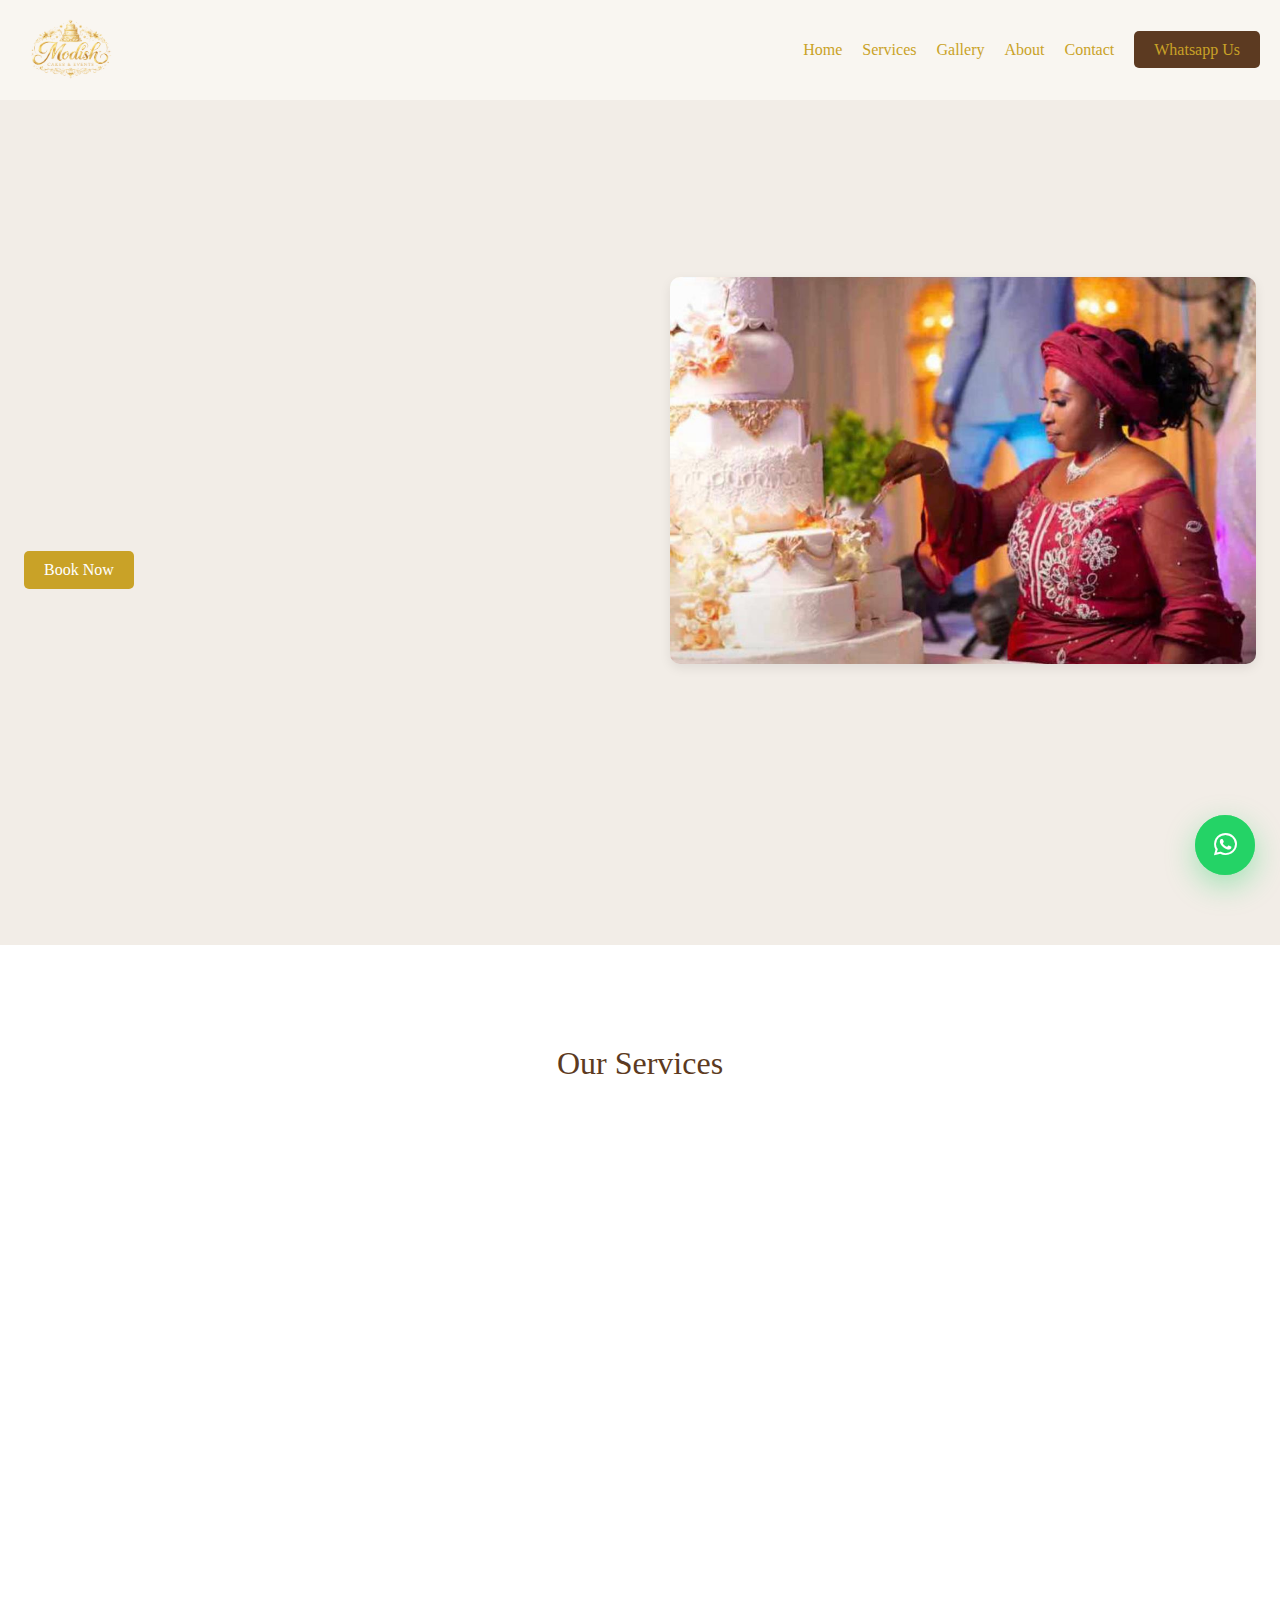
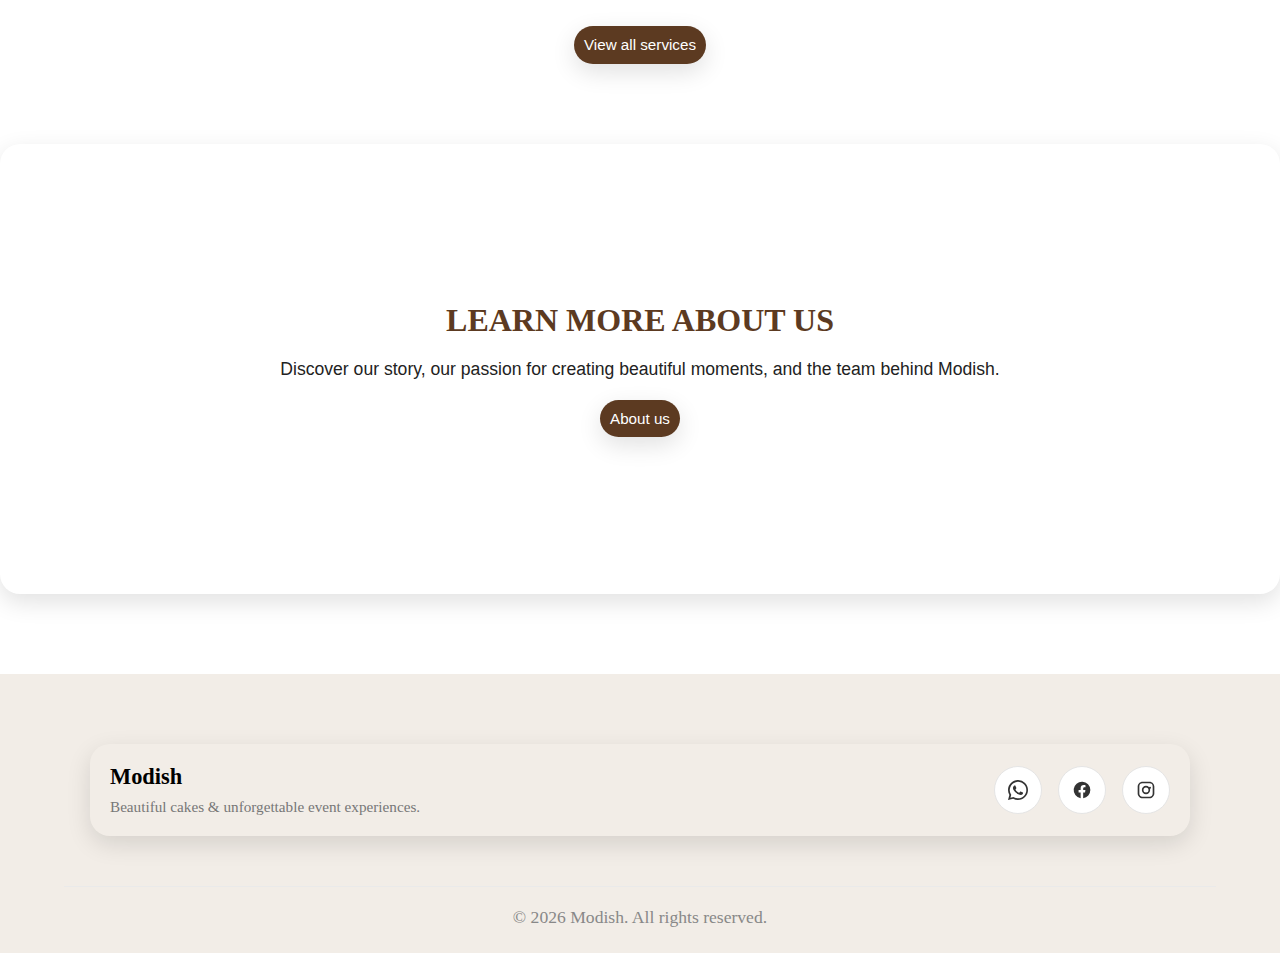
<file: index.html>
<!DOCTYPE html>
<html lang="en">
<head>
    <meta charset="UTF-8">
    <meta name="viewport" content="width=device-width, initial-scale=1.0">
    <meta name="description" content="Custom cake decoration for birthdays, weddings and special events.">
<meta property="og:title" content="Modish Cakes">
<meta property="og:description" content="Custom cakes and decorations for unforgettable events.">
<meta property="og:image" content="https://cdn.pixabay.com/photo/2020/03/10/03/49/red-velvet-cake-4917734_1280.jpg">
<meta property="og:type" content="website">
    <title>Modish Cakes | Custom Cakes and Decoration</title>
    <link rel="icon" type="image/png" href="./Images/LOGOS/favicon.png">
    <link rel="stylesheet" href="https://cdnjs.cloudflare.com/ajax/libs/font-awesome/6.5.1/css/all.min.css">

    <link rel="stylesheet" href="./css/style.css">
</head>
<body>    
    <!-- header -->
<header>
<div class="header">
    <div class="logo"><a href="index.html"><img src="./Images/LOGOS/modishlogo.png" alt="Business logo"></a></div>
    <ul class="nav-links">
        <li><a href="index.html">Home</a></li>
        <li><a href="services.html">Services</a></li>
        <li><a href="gallery.html">Gallery</a></li>
        <li><a href="about.html">About</a></li>
        <li><a href="contact.html">Contact</a></li> 
        <li> <a href="https://wa.me/2348034078965" target="_blank" class="btn">Whatsapp Us</a></li>

    </ul>

    <div class="menu-btn">&#9776</div>
</div>


</header>

<!-- Hero section -->
 <div class="hero">
    <div class="hero-texts">
        <h1 class="reveal">
Creating Beautiful Moments For Your Special Day
        </h1>
        <p class="reveal2">
            From custom cakes to full event styling and bridal services, we bring your vision to life with creativity and excellence.
        </p>
    <a href="https://wa.me/2348034078965" target="_blank"  class="hero-btn">Book Now</a>
    </div>

    <div class="hero-img">
        <img src="./Images/About/Modish (1).jpg" alt="hero-img">
    </div>
 </div>


 <!-- Services Preview -->
 
  <section class="services">
    <h2 class="services-header">Our Services</h2>
    <div class="container">
        <div class="service-card">
            <img src="./Images/Weddingcakes/Heroimg.jpg" alt="service 1">
            <h2>Custom Cakes</h2>
            <p>Indulge in our delectable custom cakes, crafted with love and creativity to make your special occasions unforgettable.</p>
        </div>
        <div class="service-card">
            <img src="./Images/chops/SmallChops (19).jpg" alt="service 2">
            <h2>Small Chops</h2>
            <p>Enjoy our delicious small chops, perfect for intimate gatherings and special occasions.</p>
    </div>
    <div class="service-card">
        <img src="./Images/Decoration/Decoration (24).jpg" alt="service 3">
    <h2>Event Decorations</h2>
      <p>Transform any event into a memorable experience with our elegant and stylish decorations.</p>
    </div>
</div>
<div class="view-all">
    <button class="view-btn"><a href="services.html">View all services</a></button>
</div>
</section>

<!-- CTA -->
<section class="cta">
    <div class="cta-texts">
    <h3>LEARN MORE ABOUT US</h3>
    <p>Discover our story, our passion for creating beautiful moments, and the team behind Modish.</p>
    <button class="learn-more"><a href="about.html">About us</a></button>
    </div>
</section>




<a href="https://wa.me/2348034078965" 
   class="whatsapp-float" 
   target="_blank" 
   aria-label="Chat with us on WhatsApp">
   <i class="fa-brands fa-whatsapp"></i>
</a>



<script src="index.js"></script>
<footer class="site-footer">

  <div class="footer-container">

    <div class="footer-left">
      <h3 class="footer-logo">Modish</h3>
      <p class="footer-tagline">
        Beautiful cakes & unforgettable event experiences.
      </p>
    </div>

    <div class="footer-right">

      <!-- WhatsApp -->
      <a href="https://wa.me/2348034078965" target="_blank" class="social-link" aria-label="WhatsApp">
        <svg viewBox="0 0 24 24" width="20" height="20" fill="currentColor">
          <path d="M20.5 3.5A11.8 11.8 0 0012.01 0C5.38 0 .01 5.37.01 12c0 2.12.56 4.2 1.62 6.03L0 24l6.13-1.6A11.94 11.94 0 0012.01 24C18.64 24 24 18.63 24 12c0-3.2-1.25-6.2-3.5-8.5zM12 22a9.9 9.9 0 01-5.05-1.38l-.36-.21-3.64.95.97-3.55-.23-.37A9.93 9.93 0 1122 12c0 5.51-4.49 10-10 10zm5.5-7.25c-.3-.15-1.77-.87-2.05-.97-.27-.1-.47-.15-.67.15-.2.3-.77.97-.95 1.17-.17.2-.35.22-.65.07-.3-.15-1.27-.47-2.42-1.5-.9-.8-1.5-1.78-1.67-2.08-.17-.3-.02-.46.13-.61.13-.13.3-.35.45-.52.15-.17.2-.3.3-.5.1-.2.05-.37-.02-.52-.07-.15-.67-1.62-.92-2.22-.24-.58-.48-.5-.67-.5h-.57c-.2 0-.52.07-.8.37-.27.3-1.05 1.02-1.05 2.5 0 1.47 1.07 2.9 1.22 3.1.15.2 2.1 3.2 5.1 4.49.71.3 1.26.48 1.69.61.71.22 1.36.19 1.87.11.57-.08 1.77-.72 2.02-1.42.25-.7.25-1.3.17-1.42-.07-.12-.27-.2-.57-.35z"/>
        </svg>
      </a>
      <!-- Facebook -->
       <a href="https://www.facebook.com/share/1CdHYxTXn5/" target="_blank" class="social-link" aria-label="Facebook">
  <svg viewBox="0 0 24 24" width="20" height="20" fill="currentColor">
    <path d="M22 12a10 10 0 10-11.63 9.87v-6.99H7.9V12h2.47V9.8c0-2.43 1.45-3.77 3.67-3.77 1.06 0 2.17.19 2.17.19v2.39h-1.22c-1.2 0-1.57.75-1.57 1.52V12h2.67l-.43 2.88h-2.24v6.99A10 10 0 0022 12z"/>
  </svg>
</a>

      <!-- Instagram -->
      <a href="https://www.instagram.com/modish_cakes_and_events?igsh=dWdleHlxYzFidm4w" target="_blank" class="social-link" aria-label="Instagram">
        <svg viewBox="0 0 24 24" width="20" height="20" fill="currentColor">
          <path d="M7.75 2h8.5C19.22 2 22 4.78 22 7.75v8.5C22 19.22 19.22 22 16.25 22h-8.5C4.78 22 2 19.22 2 16.25v-8.5C2 4.78 4.78 2 7.75 2zm0 2A3.75 3.75 0 004 7.75v8.5A3.75 3.75 0 007.75 20h8.5A3.75 3.75 0 0020 16.25v-8.5A3.75 3.75 0 0016.25 4h-8.5zM12 7a5 5 0 110 10 5 5 0 010-10zm0 2a3 3 0 100 6 3 3 0 000-6zm4.75-.88a1.13 1.13 0 110 2.25 1.13 1.13 0 010-2.25z"/>
        </svg>
      </a>

    </div>

  </div>

  <div class="footer-bottom">
    <p>© <span id="year"></span> Modish. All rights reserved.</p>
  </div>

</footer>

<script>
  document.getElementById("year").textContent = new Date().getFullYear();
</script>


</body>
</html>
</file>
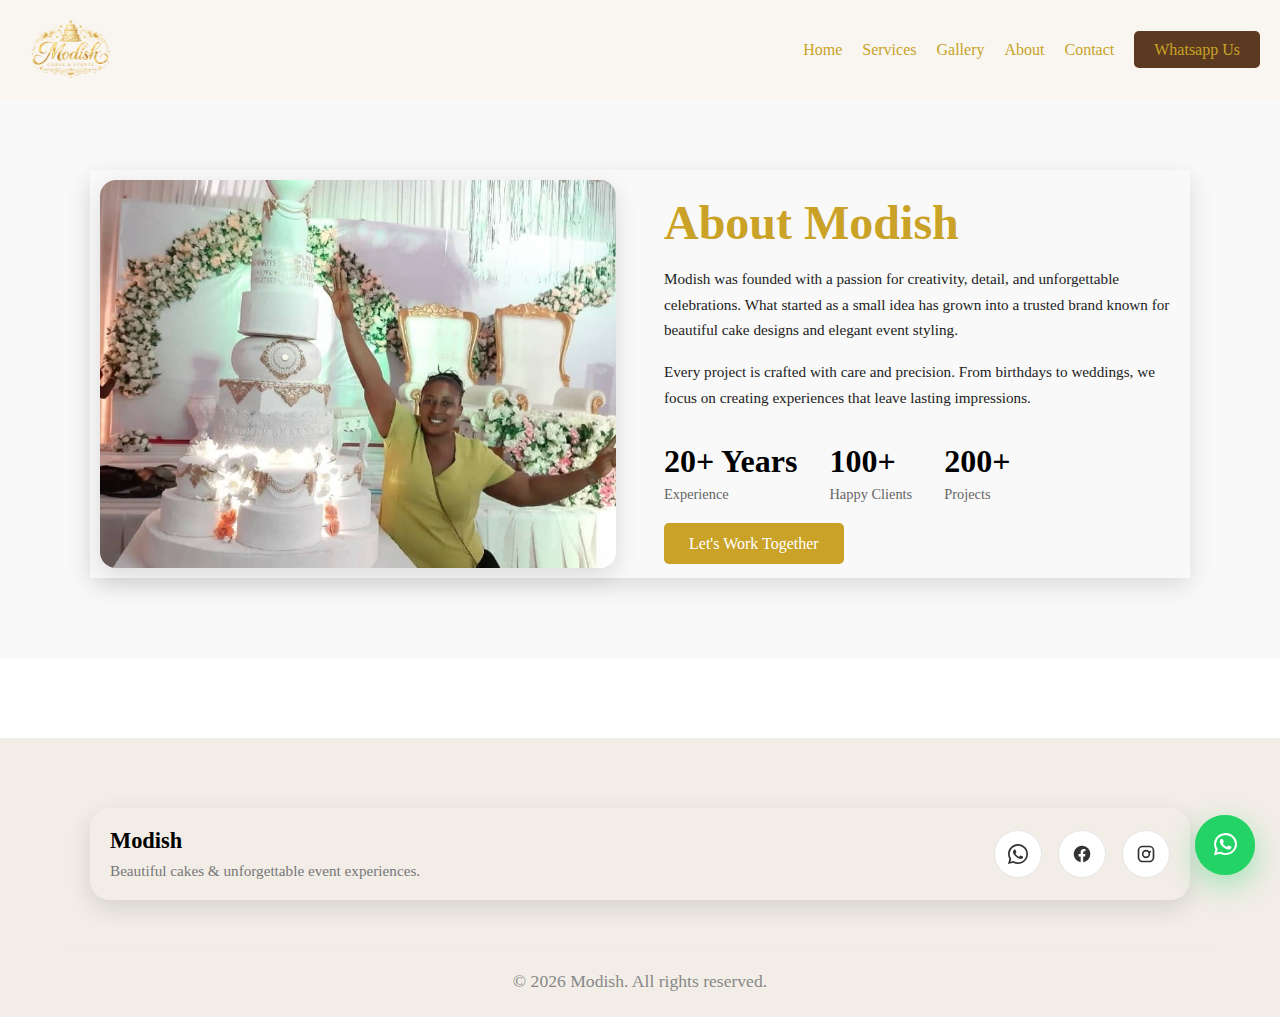
<file: about.html>
<!DOCTYPE html>
<html lang="en">
<head>
    <meta charset="UTF-8">
    <meta name="viewport" content="width=device-width, initial-scale=1.0">
    <link rel="icon" type="image/png" href="./Images/LOGOS/favicon.png">
    <link rel="stylesheet" href="https://cdnjs.cloudflare.com/ajax/libs/font-awesome/6.5.1/css/all.min.css">
    <meta property="og:title" content="Modish Cakes">
<meta property="og:description" content="Custom cakes and decorations for unforgettable events.">
<meta property="og:image" content="https://cdn.pixabay.com/photo/2020/03/10/03/49/red-velvet-cake-4917734_1280.jpg">
<meta property="og:type" content="website">
    <title>About Us | Modish Cakes</title>
<meta name="description" content="Learn about Modish Cakes and our passion for creating beautiful custom cakes for unforgettable events.">
    <link rel="stylesheet" href="./css/style.css">
</head>
<body>
    <!-- header -->
<header>
<div class="header">
    <div class="logo"><a href="index.html"><img src="./Images/LOGOS/modishlogo.png" alt="Business logo"></a></div>
    <ul class="nav-links">
        <li><a href="index.html">Home</a></li>
        <li><a href="services.html">Services</a></li>
        <li><a href="gallery.html">Gallery</a></li>
        <li><a href="about.html">About</a></li>
        <li><a href="contact.html">Contact</a></li> 
        <li> <a href="https://wa.me/2348034078965" target="_blank" class="btn">Whatsapp Us</a></li>

    </ul>

    <div class="menu-btn">&#9776</div>
</div>
</header>

<!-- about hero -->
<div class="page-wrapper">
  <main>
<section class="about-section">

  <div class="about-wrapper">

    <div class="about-left">
      <img src="./Images/About/Modish (8).jpg" alt="Founder of Modish">
    </div>

    <div class="about-right">
      <h1 class="about-title">About Modish</h1>

      <p class="about-description">
        Modish was founded with a passion for creativity, detail, and
        unforgettable celebrations. What started as a small idea has grown
        into a trusted brand known for beautiful cake designs and elegant
        event styling.
      </p>

      <p class="about-description">
        Every project is crafted with care and precision. From birthdays
        to weddings, we focus on creating experiences that leave lasting
        impressions.
      </p>

      <div class="about-numbers">
        <div>
          <h3>20+ Years</h3>
          <span>Experience</span>
        </div>

        <div>
          <h3>100+</h3>
          <span>Happy Clients</span>
        </div>

        <div>
          <h3>200+</h3>
          <span>Projects</span>
        </div>
      </div>

      <a href="contact.html" class="btn-primary">
        Let's Work Together
      </a>

    </div>

  </div>

</section>

  </main>
</div>



<a href="https://wa.me/2348034078965" 
   class="whatsapp-float" 
   target="_blank" 
   aria-label="Chat with us on WhatsApp">
   <i class="fa-brands fa-whatsapp"></i>
</a>



<script src="index.js"></script>

<footer class="site-footer">

  <div class="footer-container">

    <div class="footer-left">
      <h3 class="footer-logo">Modish</h3>
      <p class="footer-tagline">
        Beautiful cakes & unforgettable event experiences.
      </p>
    </div>

    <div class="footer-right">

      <!-- WhatsApp -->
      <a href="https://wa.me/2348034078965" target="_blank" class="social-link" aria-label="WhatsApp">
        <svg viewBox="0 0 24 24" width="20" height="20" fill="currentColor">
          <path d="M20.5 3.5A11.8 11.8 0 0012.01 0C5.38 0 .01 5.37.01 12c0 2.12.56 4.2 1.62 6.03L0 24l6.13-1.6A11.94 11.94 0 0012.01 24C18.64 24 24 18.63 24 12c0-3.2-1.25-6.2-3.5-8.5zM12 22a9.9 9.9 0 01-5.05-1.38l-.36-.21-3.64.95.97-3.55-.23-.37A9.93 9.93 0 1122 12c0 5.51-4.49 10-10 10zm5.5-7.25c-.3-.15-1.77-.87-2.05-.97-.27-.1-.47-.15-.67.15-.2.3-.77.97-.95 1.17-.17.2-.35.22-.65.07-.3-.15-1.27-.47-2.42-1.5-.9-.8-1.5-1.78-1.67-2.08-.17-.3-.02-.46.13-.61.13-.13.3-.35.45-.52.15-.17.2-.3.3-.5.1-.2.05-.37-.02-.52-.07-.15-.67-1.62-.92-2.22-.24-.58-.48-.5-.67-.5h-.57c-.2 0-.52.07-.8.37-.27.3-1.05 1.02-1.05 2.5 0 1.47 1.07 2.9 1.22 3.1.15.2 2.1 3.2 5.1 4.49.71.3 1.26.48 1.69.61.71.22 1.36.19 1.87.11.57-.08 1.77-.72 2.02-1.42.25-.7.25-1.3.17-1.42-.07-.12-.27-.2-.57-.35z"/>
        </svg>
      </a>
      <!-- Facebook -->
      <a href="https://www.facebook.com/share/1CdHYxTXn5/" target="_blank" class="social-link" aria-label="Facebook">
  <svg viewBox="0 0 24 24" width="20" height="20" fill="currentColor">
    <path d="M22 12a10 10 0 10-11.63 9.87v-6.99H7.9V12h2.47V9.8c0-2.43 1.45-3.77 3.67-3.77 1.06 0 2.17.19 2.17.19v2.39h-1.22c-1.2 0-1.57.75-1.57 1.52V12h2.67l-.43 2.88h-2.24v6.99A10 10 0 0022 12z"/>
  </svg>
</a>
      <!-- Instagram -->
      <a href="https://www.instagram.com/modish_cakes_and_events?igsh=dWdleHlxYzFidm4w" target="_blank" class="social-link" aria-label="Instagram">
        <svg viewBox="0 0 24 24" width="20" height="20" fill="currentColor">
          <path d="M7.75 2h8.5C19.22 2 22 4.78 22 7.75v8.5C22 19.22 19.22 22 16.25 22h-8.5C4.78 22 2 19.22 2 16.25v-8.5C2 4.78 4.78 2 7.75 2zm0 2A3.75 3.75 0 004 7.75v8.5A3.75 3.75 0 007.75 20h8.5A3.75 3.75 0 0020 16.25v-8.5A3.75 3.75 0 0016.25 4h-8.5zM12 7a5 5 0 110 10 5 5 0 010-10zm0 2a3 3 0 100 6 3 3 0 000-6zm4.75-.88a1.13 1.13 0 110 2.25 1.13 1.13 0 010-2.25z"/>
        </svg>
      </a>

    </div>

  </div>

  <div class="footer-bottom">
    <p>© <span id="year"></span> Modish. All rights reserved.</p>
  </div>

</footer>

<script>
  document.getElementById("year").textContent = new Date().getFullYear();
</script>

</body>
</html>
</file>
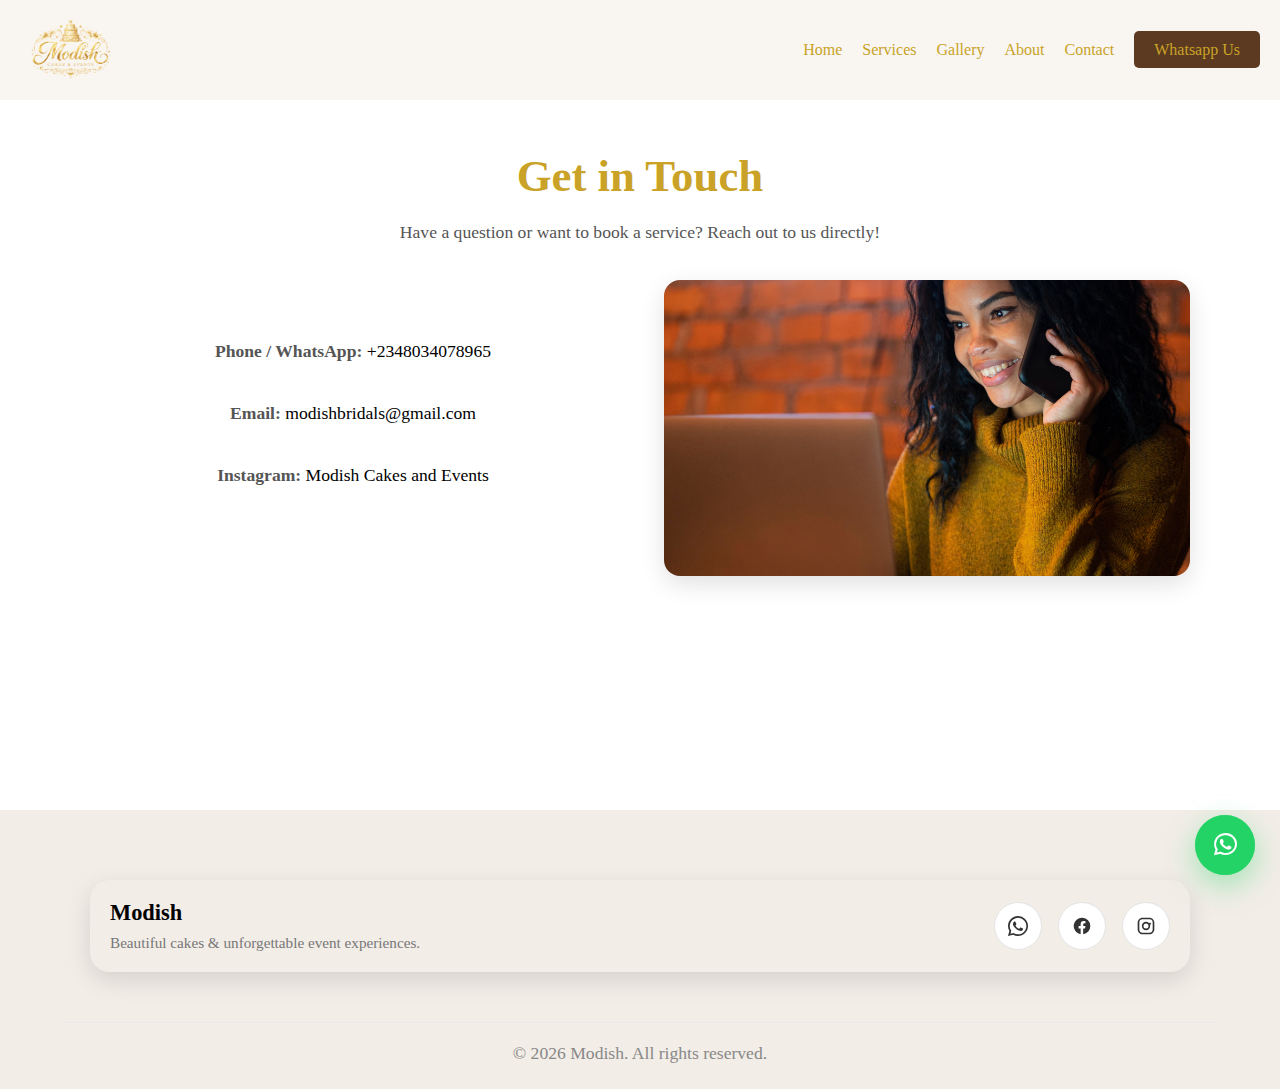
<file: contact.html>
<!DOCTYPE html>
<html lang="en">
<head>
    <meta charset="UTF-8">
    <meta name="viewport" content="width=device-width, initial-scale=1.0">
    <title>Contact Us | Modish Cakes</title>
<meta name="description" content="Get in touch with us">
<meta property="og:title" content="Modish Cakes">
<meta property="og:description" content="Custom cakes and decorations for unforgettable events.">
<meta property="og:image" content="https://cdn.pixabay.com/photo/2020/03/10/03/49/red-velvet-cake-4917734_1280.jpg">
<meta property="og:type" content="website">
    <link rel="icon" type="image/png" href="./Images/LOGOS/favicon.png">
    <link rel="stylesheet" href="https://cdnjs.cloudflare.com/ajax/libs/font-awesome/6.5.1/css/all.min.css">
    <link rel="stylesheet" href="./css/style.css">
</head>
<body>
     <!-- header -->
<header>
<div class="header">
    <div class="logo"><a href="index.html"><img src="./Images/LOGOS/modishlogo.png" alt="Business logo"></a></div>
    <ul class="nav-links">
        <li><a href="index.html">Home</a></li>
        <li><a href="services.html">Services</a></li>
        <li><a href="gallery.html">Gallery</a></li>
        <li><a href="about.html">About</a></li>
        <li><a href="contact.html">Contact</a></li> 
        <li> <a href="https://wa.me/2348034078965" target="_blank" class="btn">Whatsapp Us</a></li>

    </ul>

    <div class="menu-btn">&#9776</div>
</div>
</header>




<div class="page-wrapper">
  <main>
<section class="contact-section">
  <div class="contact-wrapper">

    <h1>Get in Touch</h1>
    <p>Have a question or want to book a service? Reach out to us directly!</p>

    <div class="contact-grid">

      <div class="contact-info">
        <p><strong>Phone / WhatsApp:</strong> <a href="https://wa.me/2348034078965" target="_blank">+2348034078965</a></p>
        <p><strong>Email:</strong> <a href="mailto:modishbridals@gmail.com">modishbridals@gmail.com</a></p>
        <p><strong>Instagram:</strong> <a href="https://www.instagram.com/modish_cakes_and_events?igsh=dWdleHlxYzFidm4w" target="_blank">Modish Cakes and Events</a></p>
      </div>

      <div class="contact-image">
        <img src="Images/LOGOS/contact us.jpg" alt="Contact Us">
      </div>

    </div>

  </div>
</section>

  </main>
</div>



<a href="https://wa.me/2348034078965" 
   class="whatsapp-float" 
   target="_blank" 
   aria-label="Chat with us on WhatsApp">
   <i class="fa-brands fa-whatsapp"></i>
</a>


<footer class="site-footer">

  <div class="footer-container">

    <div class="footer-left">
      <h3 class="footer-logo">Modish</h3>
      <p class="footer-tagline">
        Beautiful cakes & unforgettable event experiences.
      </p>
    </div>

    <div class="footer-right">

      <!-- WhatsApp -->
      <a href="https://wa.me/2348034078965" target="_blank" class="social-link" aria-label="WhatsApp">
        <svg viewBox="0 0 24 24" width="20" height="20" fill="currentColor">
          <path d="M20.5 3.5A11.8 11.8 0 0012.01 0C5.38 0 .01 5.37.01 12c0 2.12.56 4.2 1.62 6.03L0 24l6.13-1.6A11.94 11.94 0 0012.01 24C18.64 24 24 18.63 24 12c0-3.2-1.25-6.2-3.5-8.5zM12 22a9.9 9.9 0 01-5.05-1.38l-.36-.21-3.64.95.97-3.55-.23-.37A9.93 9.93 0 1122 12c0 5.51-4.49 10-10 10zm5.5-7.25c-.3-.15-1.77-.87-2.05-.97-.27-.1-.47-.15-.67.15-.2.3-.77.97-.95 1.17-.17.2-.35.22-.65.07-.3-.15-1.27-.47-2.42-1.5-.9-.8-1.5-1.78-1.67-2.08-.17-.3-.02-.46.13-.61.13-.13.3-.35.45-.52.15-.17.2-.3.3-.5.1-.2.05-.37-.02-.52-.07-.15-.67-1.62-.92-2.22-.24-.58-.48-.5-.67-.5h-.57c-.2 0-.52.07-.8.37-.27.3-1.05 1.02-1.05 2.5 0 1.47 1.07 2.9 1.22 3.1.15.2 2.1 3.2 5.1 4.49.71.3 1.26.48 1.69.61.71.22 1.36.19 1.87.11.57-.08 1.77-.72 2.02-1.42.25-.7.25-1.3.17-1.42-.07-.12-.27-.2-.57-.35z"/>
        </svg>
      </a>
      <!-- Facebook -->
      <a href="https://www.facebook.com/share/1CdHYxTXn5/" target="_blank" class="social-link" aria-label="Facebook">
  <svg viewBox="0 0 24 24" width="20" height="20" fill="currentColor">
    <path d="M22 12a10 10 0 10-11.63 9.87v-6.99H7.9V12h2.47V9.8c0-2.43 1.45-3.77 3.67-3.77 1.06 0 2.17.19 2.17.19v2.39h-1.22c-1.2 0-1.57.75-1.57 1.52V12h2.67l-.43 2.88h-2.24v6.99A10 10 0 0022 12z"/>
  </svg>
</a>
      <!-- Instagram -->
      <a href="https://www.instagram.com/modish_cakes_and_events?igsh=dWdleHlxYzFidm4w" target="_blank" class="social-link" aria-label="Instagram">
        <svg viewBox="0 0 24 24" width="20" height="20" fill="currentColor">
          <path d="M7.75 2h8.5C19.22 2 22 4.78 22 7.75v8.5C22 19.22 19.22 22 16.25 22h-8.5C4.78 22 2 19.22 2 16.25v-8.5C2 4.78 4.78 2 7.75 2zm0 2A3.75 3.75 0 004 7.75v8.5A3.75 3.75 0 007.75 20h8.5A3.75 3.75 0 0020 16.25v-8.5A3.75 3.75 0 0016.25 4h-8.5zM12 7a5 5 0 110 10 5 5 0 010-10zm0 2a3 3 0 100 6 3 3 0 000-6zm4.75-.88a1.13 1.13 0 110 2.25 1.13 1.13 0 010-2.25z"/>
        </svg>
      </a>

    </div>

  </div>

  <div class="footer-bottom">
    <p>© <span id="year"></span> Modish. All rights reserved.</p>
  </div>

</footer>

<script>
  document.getElementById("year").textContent = new Date().getFullYear();
</script>

<script src="index.js"></script>
</body>
</html>
</file>
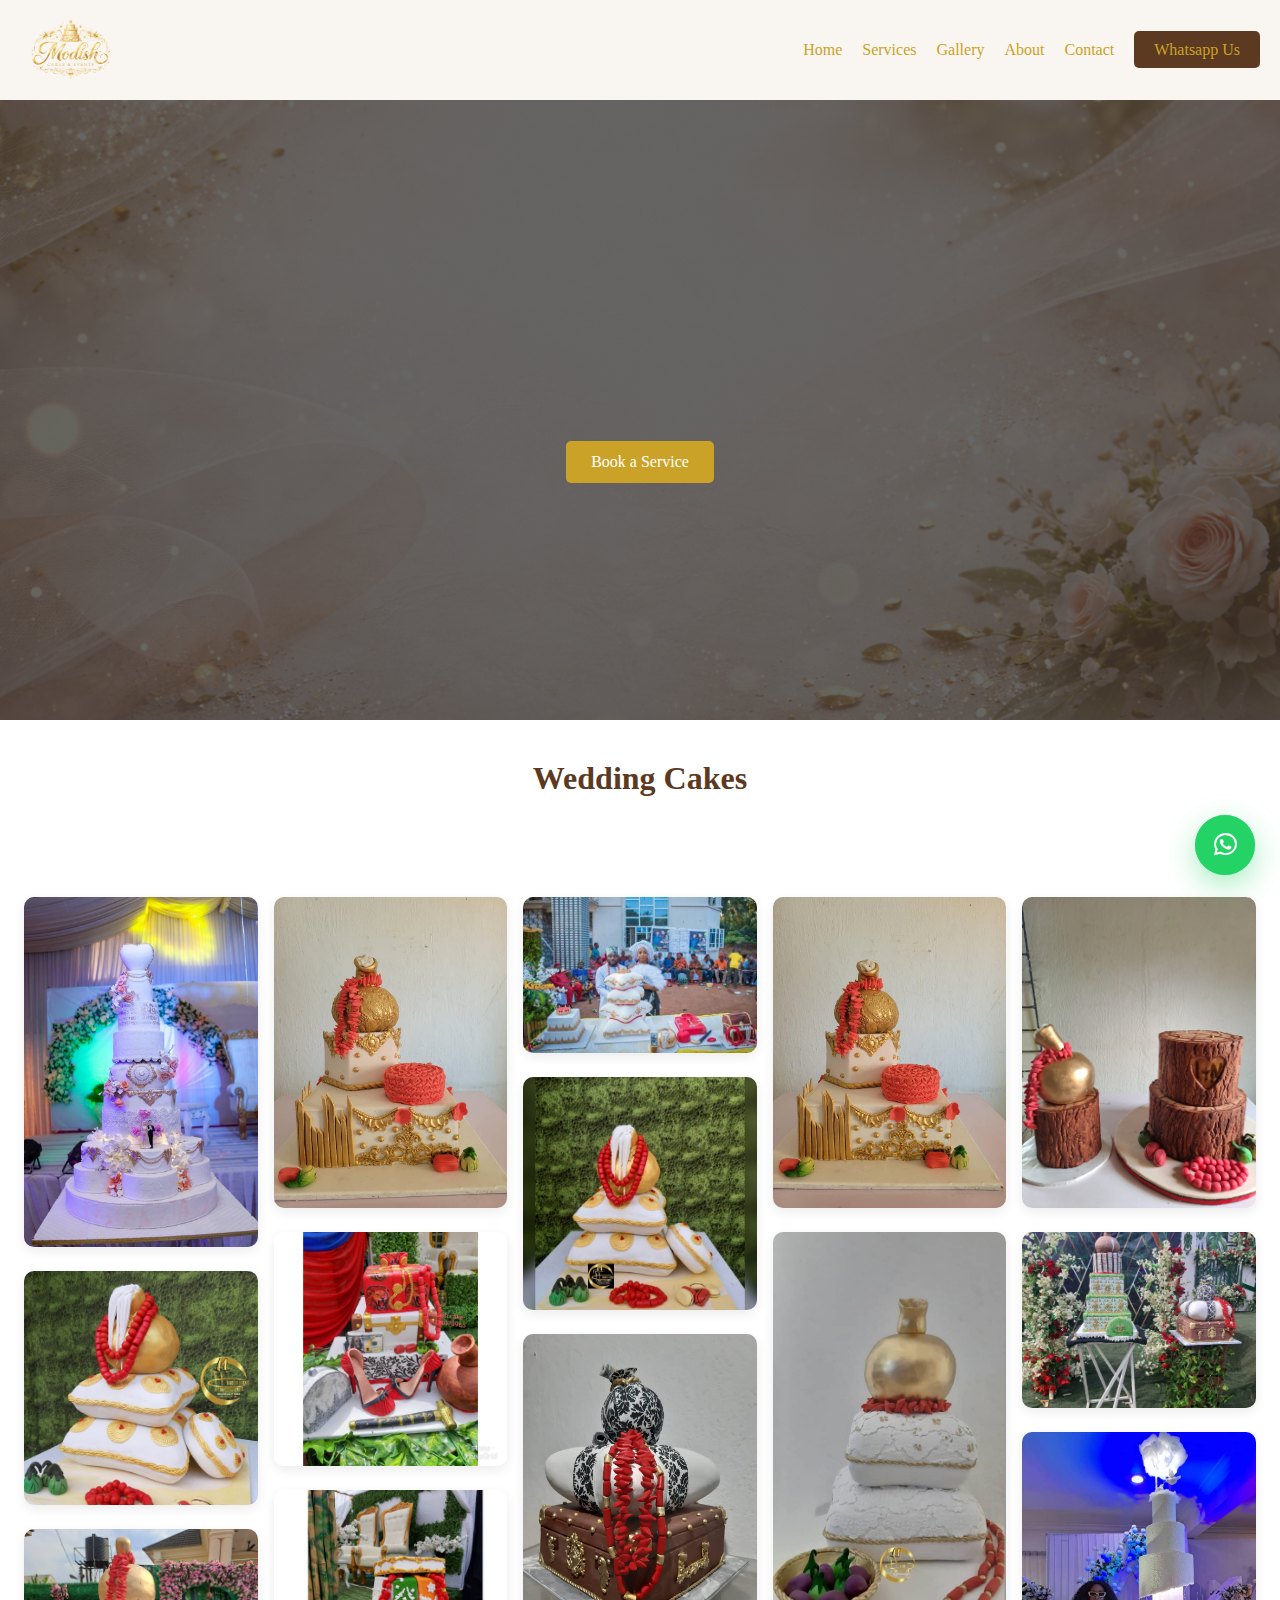
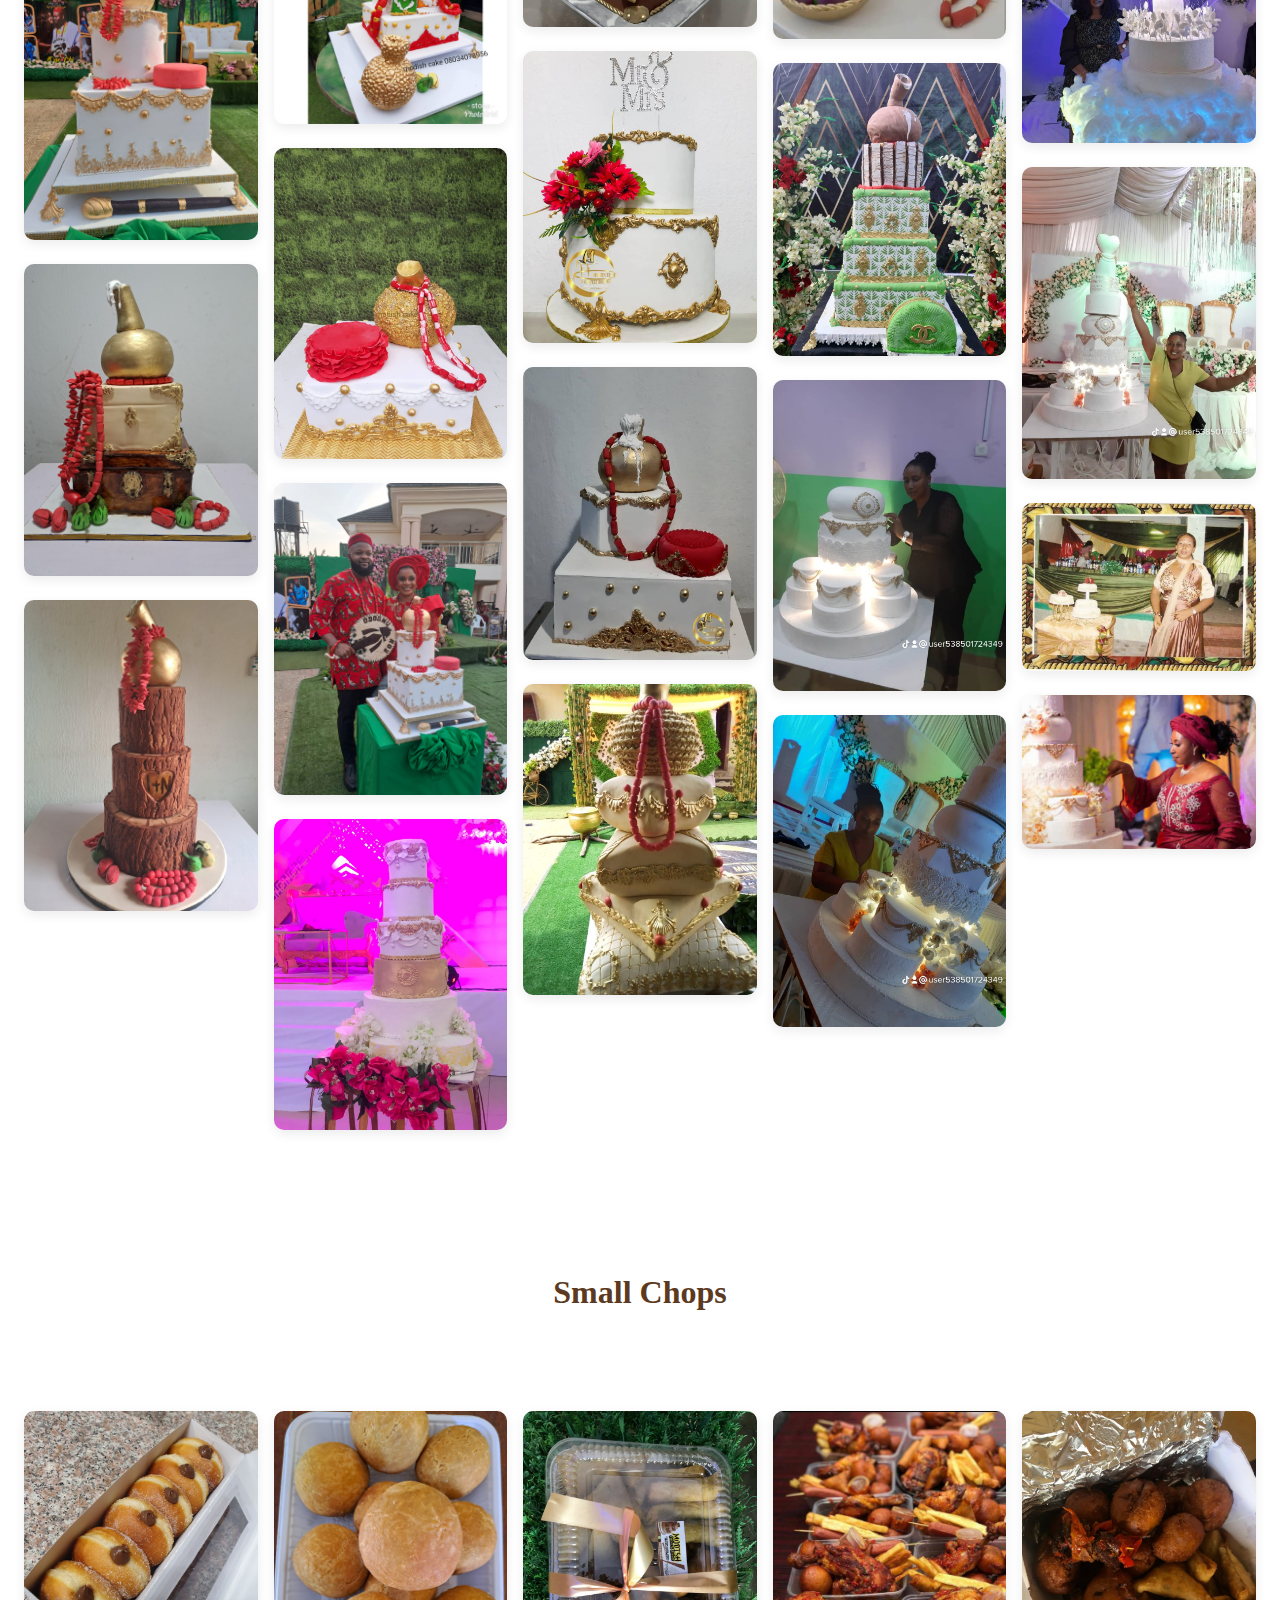
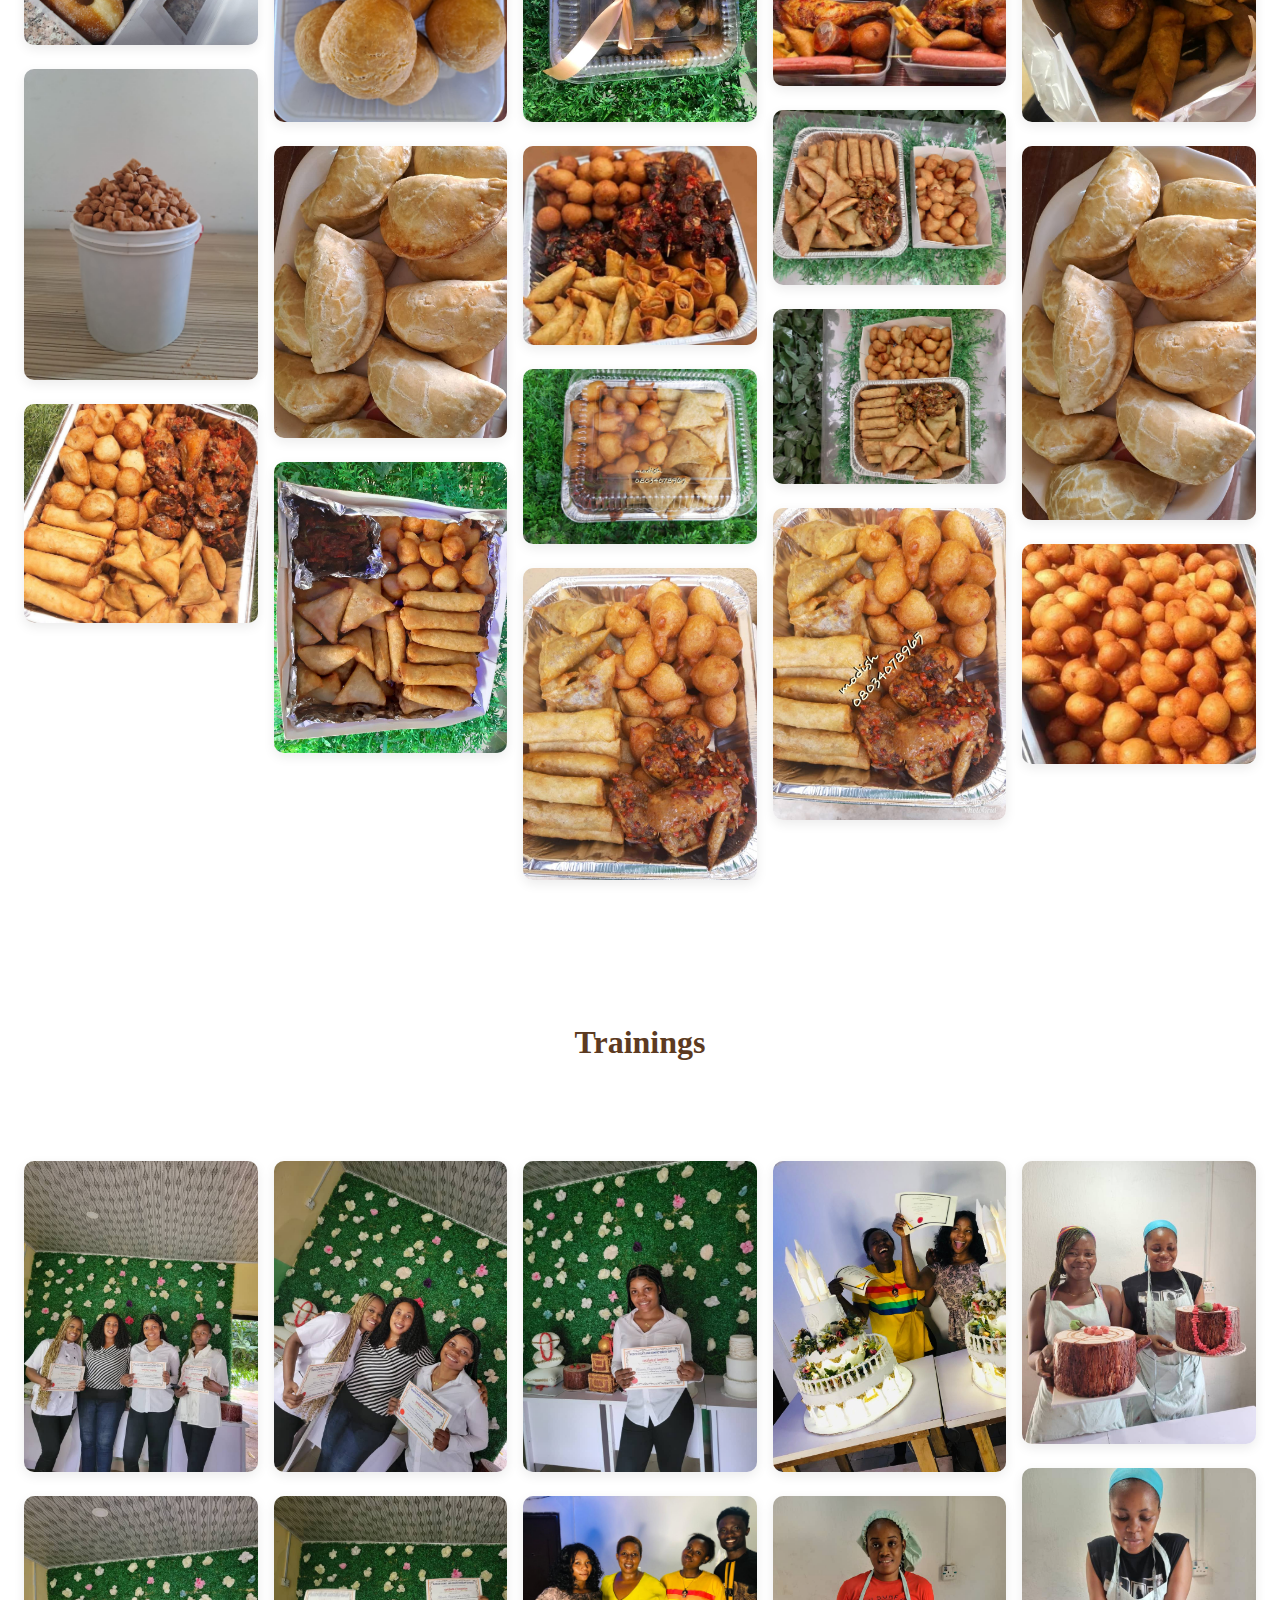
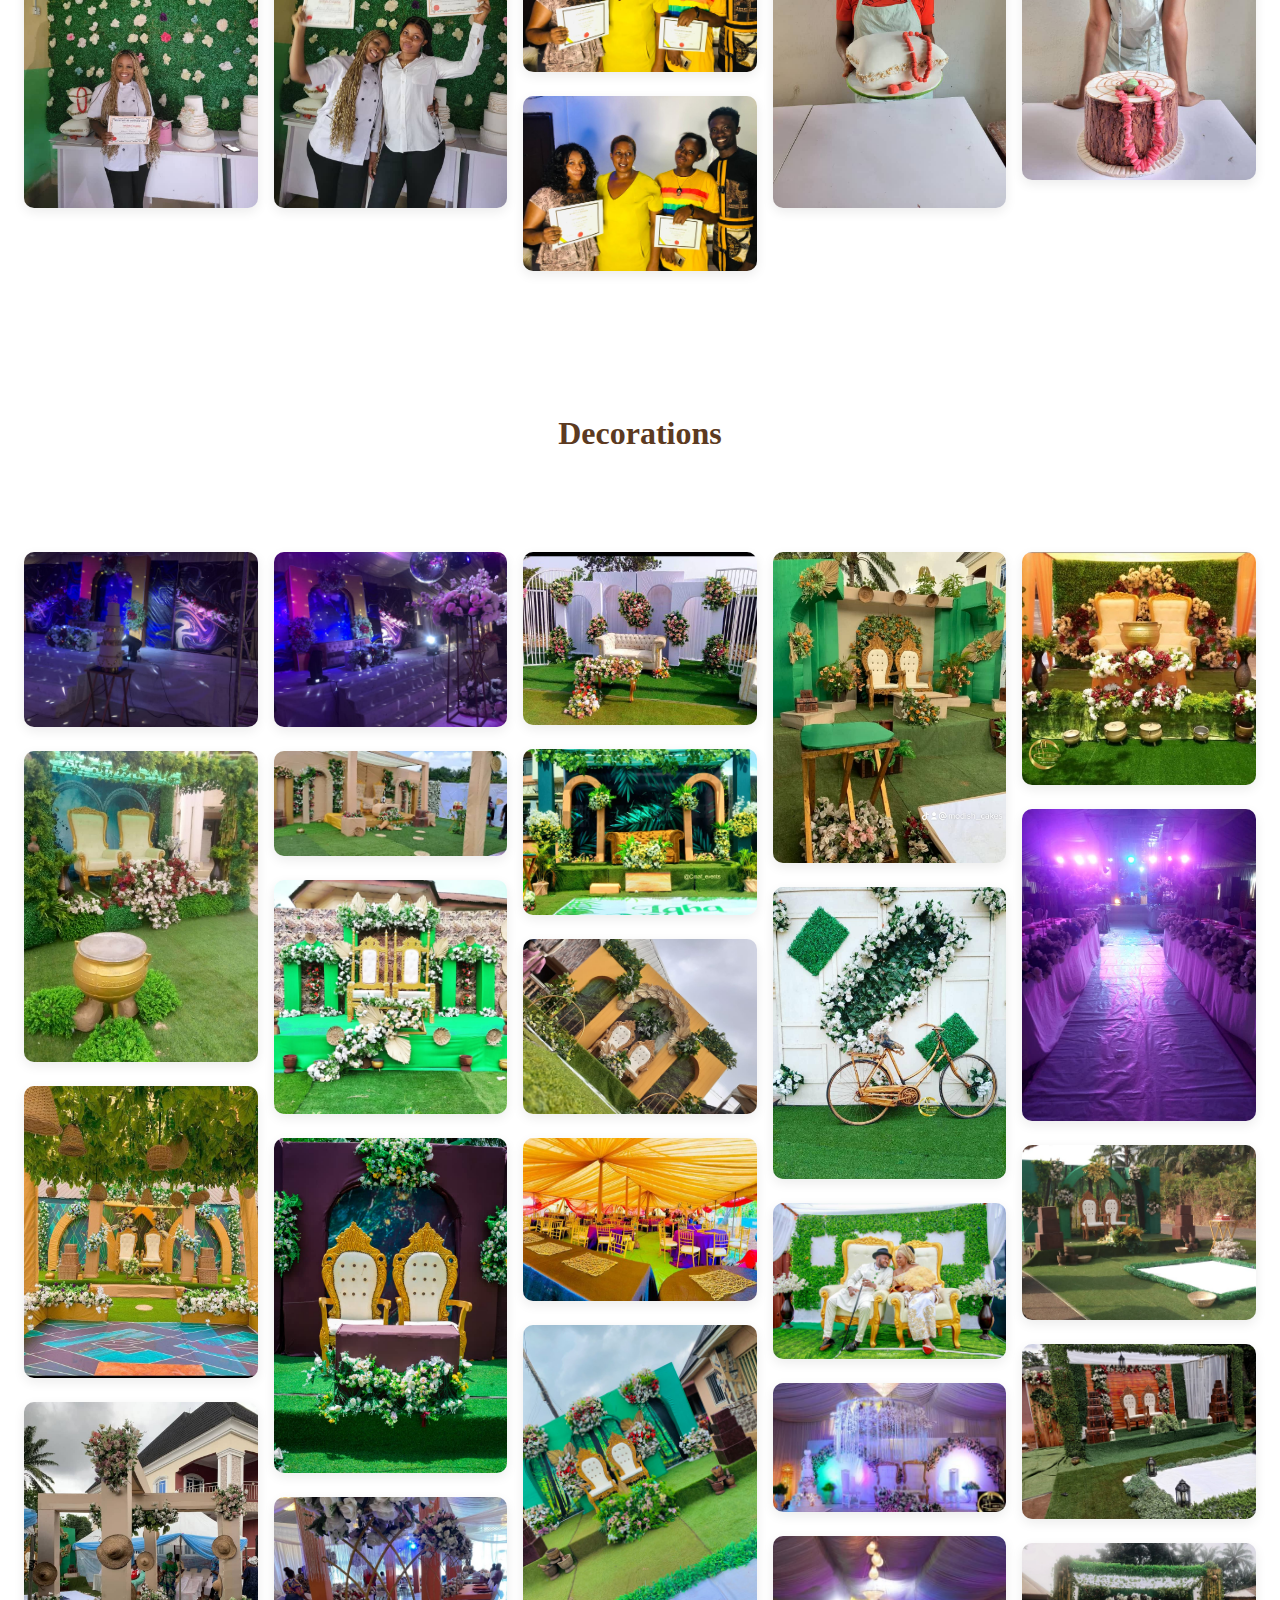
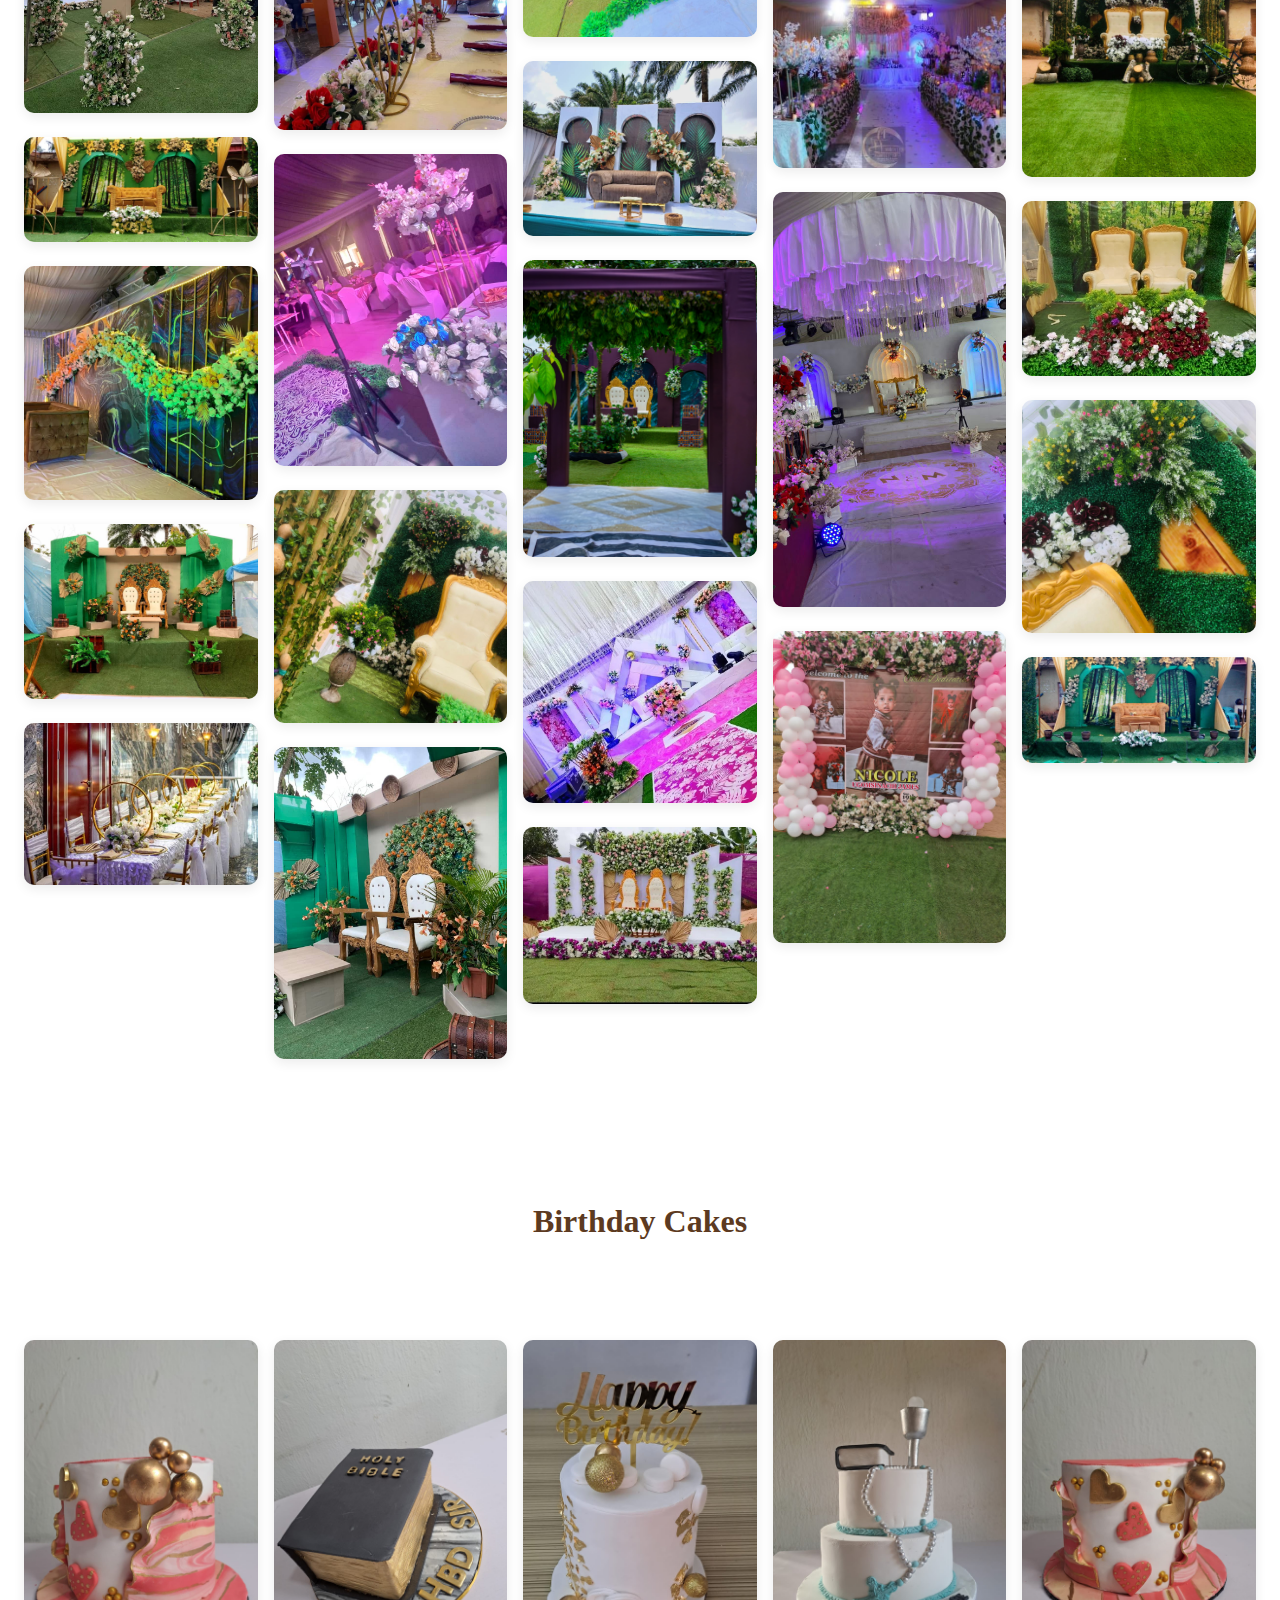
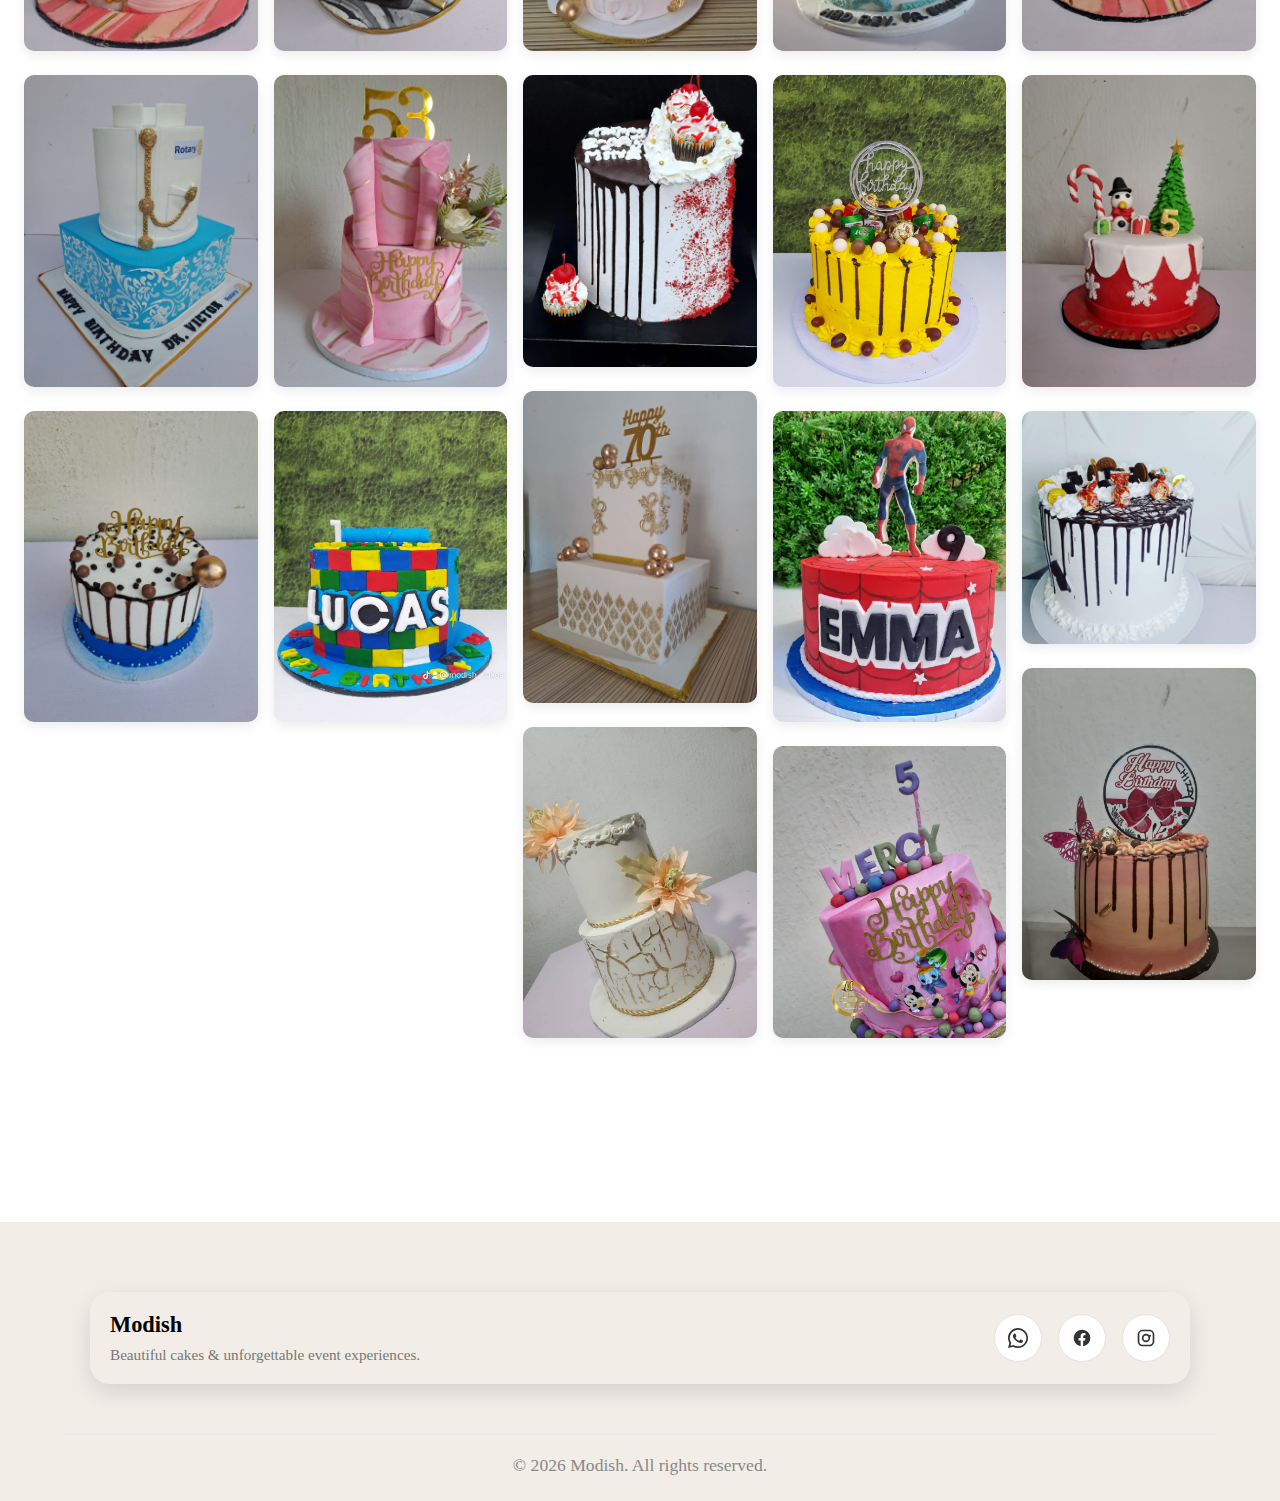
<file: gallery.html>
<!DOCTYPE html>
<html lang="en">
<head>
    <meta charset="UTF-8">
    <meta name="viewport" content="width=device-width, initial-scale=1.0">
    <title>Our Gallery | Modish Cakes</title>
<meta name="description" content="View Modish Gallery">
<meta property="og:title" content="Modish Cakes">
<meta property="og:description" content="Custom cakes and decorations for unforgettable events.">
<meta property="og:image" content="https://cdn.pixabay.com/photo/2020/03/10/03/49/red-velvet-cake-4917734_1280.jpg">
<meta property="og:type" content="website">
    <link rel="icon" type="image/png" href="./Images/LOGOS/favicon.png">
    <link rel="stylesheet" href="https://cdnjs.cloudflare.com/ajax/libs/font-awesome/6.5.1/css/all.min.css">
    <link rel="stylesheet" href="css/style.css">
</head>
<body>
    
<!-- header -->
<header>
<div class="header">
    <div class="logo"><a href="index.html"><img src="./Images/LOGOS/modishlogo.png" alt="Business logo"></a></div>
    <ul class="nav-links">
        <li><a href="index.html">Home</a></li>
        <li><a href="services.html">Services</a></li>
        <li><a href="gallery.html">Gallery</a></li>
        <li><a href="about.html">About</a></li>
        <li><a href="contact.html">Contact</a></li> 
        <li> <a href="https://wa.me/2348034078965" target="_blank" class="btn">Whatsapp Us</a></li>

    </ul>

    <div class="menu-btn">&#9776</div>
</div>
</header>

<!-- Gallery Section -->
 <!-- gallery hero -->
    <section>
    <div class="gallery-hero">
        <h1 class="reveal">Discover the Artistry of Modish</h1>
        <p class="reveal2">
        Explore our gallery to see the exquisite craftsmanship and creativity that defines Modish. From stunning cakes to elegant event decorations, our work speaks for itself.
        </p>
        <a href="https://wa.me/2348034078965" target="_blank" class="btn-primary">Book a Service</a>
    </div>
    </section>

<section class="gallery-section">
    <h2 class="gallery-header">Wedding Cakes</h2>
    <div class="gallery">
        <img src="./Images/Weddingcakes/Heroimg.jpg" alt="Weddingcake1" loading="lazy">
        <img src="./Images/Weddingcakes/WeddingCake (1).jpg" alt="Weddingcake2" loading="lazy">
        <img src="./Images/Weddingcakes/WeddingCake (2).jpg" alt="Weddingcake3" loading="lazy">
        <img src="./Images/Weddingcakes/WeddingCake (3).jpg" alt="Weddingcake4" loading="lazy">
        <img src="./Images/Weddingcakes/WeddingCake (4).jpg" alt="Weddingcake5" loading="lazy">
        <img src="./Images/Weddingcakes/WeddingCake (5).jpg" alt="Weddingcake6" loading="lazy">
        <img src="./Images/Weddingcakes/WeddingCake (6).jpg" alt="Weddingcake7" loading="lazy">
        <img src="./Images/Weddingcakes/WeddingCake (7).jpg" alt="Weddingcake8" loading="lazy">
        <img src="./Images/Weddingcakes/WeddingCake (8).jpg" alt="Weddingcake9" loading="lazy">
        <img src="./Images/Weddingcakes/WeddingCake (9).jpg" alt="Weddingcake10" loading="lazy">
        <img src="./Images/Weddingcakes/WeddingCake (10).jpg" alt="Weddingcake11" loading="lazy">
        <img src="./Images/Weddingcakes/WeddingCake (11).jpg" alt="Weddingcake12" loading="lazy">
        <img src="./Images/Weddingcakes/WeddingCake (12).jpg" alt="Weddingcake13" loading="lazy">
        <img src="./Images/Weddingcakes/WeddingCake (13).jpg" alt="Weddingcake14" loading="lazy">
        <img src="./Images/Weddingcakes/WeddingCake (14).jpg" alt="Weddingcake15" loading="lazy">
        <img src="./Images/Weddingcakes/WeddingCake (15).jpg" alt="Weddingcake16" loading="lazy">
        <img src="./Images/Weddingcakes/WeddingCake (16).jpg" alt="Weddingcake28" loading="lazy">
        <img src="./Images/Weddingcakes/WeddingCake (17).jpg" alt="Weddingcake27" loading="lazy">
        <img src="./Images/Weddingcakes/WeddingCake (18).jpg" alt="Weddingcake26" loading="lazy">
        <img src="./Images/Weddingcakes/WeddingCake (19).jpg" alt="Weddingcake25" loading="lazy">
        <img src="./Images/Weddingcakes/WeddingCake (20).jpg" alt="Weddingcake24" loading="lazy">
        <img src="./Images/Weddingcakes/WeddingCake (21).jpg" alt="Weddingcake23" loading="lazy">
        <img src="./Images/Weddingcakes/WeddingCake (22).jpg" alt="Weddingcake22" loading="lazy">
        <img src="./Images/Weddingcakes/WeddingCake (23).jpg" alt="Weddingcake21" loading="lazy">
        <img src="./Images/About/Modish (3).jpg" alt="Weddingcake17" loading="lazy">
        <img src="./Images/About/Modish (5).jpg" alt="Weddingcake18" loading="lazy">
        <img src="./Images/About/Modish (6).jpg" alt="Weddingcake19" loading="lazy">
        <img src="./Images/About/Modish (1).jpg" alt="Weddingcake20" loading="lazy">
    </div>

     <h2 class="gallery-header">Small Chops</h2>
    <div class="gallery">
        <img src="./Images/chops/SmallChops (1).jpg" alt="small chops 1" loading="lazy">
        <img src="./Images/chops/SmallChops (2).jpg" alt="small chops 2" loading="lazy">
        <img src="./Images/chops/SmallChops (5).jpg" alt="small chops 3" loading="lazy">
        <img src="./Images/chops/SmallChops (6).jpg" alt="small chops 4" loading="lazy">
        <img src="./Images/chops/SmallChops (9).jpg" alt="small chops 5" loading="lazy">
        <img src="./Images/chops/SmallChops (11).jpg" alt="small chops 6" loading="lazy">
        <img src="./Images/chops/SmallChops (15).jpg" alt="small chops 7" loading="lazy">
        <img src="./Images/chops/SmallChops (16).jpg" alt="small chops 8" loading="lazy">
        <img src="./Images/chops/SmallChops (17).jpg" alt="small chops 9" loading="lazy">
        <img src="./Images/chops/SmallChops (18).jpg" alt="small chops 10" loading="lazy">
        <img src="./Images/chops/SmallChops (19).jpg" alt="small chops 11" loading="lazy">
        <img src="./Images/chops/SmallChops (20).jpg" alt="small chops 12" loading="lazy">
        <img src="./Images/chops/SmallChops (21).jpg" alt="small chops 13" loading="lazy">
        <img src="./Images/chops/SmallChops (22).jpg" alt="small chops 14" loading="lazy">
        <img src="./Images/chops/SmallChops (23).jpg" alt="small chops 15" loading="lazy">
        <img src="./Images/chops/SmallChops (24).jpg" alt="small chops 16" loading="lazy">
        <img src="./Images/chops/SmallChops (25).jpg" alt="small chops 17" loading="lazy">


        </div>
<h2 class="gallery-header">Trainings</h2>
    <div class="gallery">
<img src="./Images/Trainings/Training (1).jpg" alt="Training 1" loading="lazy">
<img src="./Images/Trainings/Training (2).jpg" alt="Training 2" loading="lazy">
<img src="./Images/Trainings/Training (3).jpg" alt="Training 3" loading="lazy">
<img src="./Images/Trainings/Training (4).jpg" alt="Training 4" loading="lazy">
<img src="./Images/Trainings/Training (5).jpg" alt="Training 5" loading="lazy">
<img src="./Images/Trainings/Training (6).jpg" alt="Training 6" loading="lazy">
<img src="./Images/Trainings/Training (7).jpg" alt="Training 7" loading="lazy">
<img src="./Images/Trainings/Training (8).jpg" alt="Training 8" loading="lazy">
<img src="./Images/Trainings/Training (9).jpg" alt="Training 9" loading="lazy">
<img src="./Images/Trainings/Training (10).jpg" alt="Training 10" loading="lazy">
<img src="./Images/Trainings/Training (11).jpg" alt="Training 11" loading="lazy">
</div>

<h2 class="gallery-header">Decorations</h2>
    <div class="gallery">
        <img src="./Images/Decoration/Decoration (1).jpg" alt="Decoration 1" loading="lazy">
        <img src="./Images/Decoration/Decoration (2).jpg" alt="Decoration 2" loading="lazy">
        <img src="./Images/Decoration/Decoration (3).jpg" alt="Decoration 3" loading="lazy">
        <img src="./Images/Decoration/Decoration (4).jpg" alt="Decoration 4" loading="lazy">
        <img src="./Images/Decoration/Decoration (5).jpg" alt="Decoration 5" loading="lazy">
        <img src="./Images/Decoration/Decoration (6).jpg" alt="Decoration 6" loading="lazy">
        <img src="./Images/Decoration/Decoration (7).jpg" alt="Decoration 7" loading="lazy">
        <img src="./Images/Decoration/Decoration (8).jpg" alt=" Decoration 8" loading="lazy">
        <img src="./Images/Decoration/Decoration (9).jpg" alt=" Decoration 9" loading="lazy">
        <img src="./Images/Decoration/Decoration (10).jpg" alt=" Decoration 10" loading="lazy">
        <img src="./Images/Decoration/Decoration (11).jpg" alt=" Decoration 11" loading="lazy">
        <img src="./Images/Decoration/Decoration (12).jpg" alt=" Decoration 12" loading="lazy">
        <img src="./Images/Decoration/Decoration (13).jpg" alt=" Decoration 13" loading="lazy">
        <img src="./Images/Decoration/Decoration (14).jpg" alt=" Decoration 14" loading="lazy">
        <img src="./Images/Decoration/Decoration (15).jpg" alt=" Decoration 15" loading="lazy">
        <img src="./Images/Decoration/Decoration (16).jpg" alt=" Decoration 16" loading="lazy">
        <img src="./Images/Decoration/Decoration (17).jpg" alt=" Decoration 17" loading="lazy">
        <img src="./Images/Decoration/Decoration (18).jpg" alt=" Decoration 18" loading="lazy">
        <img src="./Images/Decoration/Decoration (19).jpg" alt=" Decoration 19" loading="lazy">
        <img src="./Images/Decoration/Decoration (20).jpg" alt=" Decoration 20" loading="lazy">
        <img src="./Images/Decoration/Decoration (21).jpg" alt=" Decoration 21" loading="lazy">
        <img src="./Images/Decoration/Decoration (22).jpg" alt=" Decoration 22" loading="lazy">
        <img src="./Images/Decoration/Decoration (23).jpg" alt=" Decoration 23" loading="lazy">
        <img src="./Images/Decoration/Decoration (24).jpg" alt=" Decoration 24" loading="lazy">
        <img src="./Images/Decoration/Decoration (25).jpg" alt=" Decoration 25" loading="lazy">
        <img src="./Images/Decoration/Decoration (26).jpg" alt=" Decoration 26" loading="lazy">
        <img src="./Images/Decoration/Decoration (27).jpg" alt=" Decoration 27" loading="lazy">
        <img src="./Images/Decoration/Decoration (28).jpg" alt=" Decoration 28" loading="lazy">
        <img src="./Images/Decoration/Decoration (29).jpg" alt=" Decoration 29" loading="lazy">
        <img src="./Images/Decoration/Decoration (30).jpg" alt=" Decoration 30" loading="lazy">
        <img src="./Images/Decoration/Decoration (31).jpg" alt=" Decoration 31" loading="lazy">
        <img src="./Images/Decoration/Decoration (32).jpg" alt=" Decoration 32" loading="lazy">
        <img src="./Images/Decoration/Decoration (33).jpg" alt=" Decoration 33" loading="lazy">
        <img src="./Images/Decoration/Decoration (34).jpg" alt=" Decoration 34" loading="lazy">
        <img src="./Images/Decoration/Decoration (35).jpg" alt=" Decoration 35" loading="lazy">
        <img src="./Images/Decoration/Decoration (36).jpg" alt=" Decoration 36" loading="lazy">
        <img src="./Images/Decoration/Decoration (37).jpg" alt=" Decoration 37" loading="lazy">
        <img src="./Images/Decoration/Decoration (38).jpg" alt=" Decoration 38" loading="lazy">
        <img src="./Images/Decoration/Decoration (39).jpg" alt=" Decoration 39" loading="lazy">
        <img src="./Images/Decoration/Decoration (40).jpg" alt=" Decoration 40" loading="lazy">



        </div>

<h2 class="gallery-header">Birthday Cakes</h2>
    <div class="gallery">
        <img src="./Images/Birthdaycakes/Birthday (1).jpg" alt="birthday 1" loading="lazy">
        <img src="./Images/Birthdaycakes/Birthday (2).jpg" alt="birthday 2" loading="lazy">
        <img src="./Images/Birthdaycakes/Birthday (3).jpg" alt="birthday 3" loading="lazy">
        <img src="./Images/Birthdaycakes/Birthday (5).jpg" alt="birthday 5" loading="lazy">
    <img src="./Images/Birthdaycakes/Birthday (6).jpg" alt="birthday 6" loading="lazy">
    <img src="./Images/Birthdaycakes/Birthday (7).jpg" alt="birthday 7" loading="lazy">
    <img src="./Images/Birthdaycakes/Birthday (8).jpg" alt="birthday 8" loading="lazy">
    <img src="./Images/Birthdaycakes/Birthday (9).jpg" alt="birthday 9" loading="lazy">
    <img src="./Images/Birthdaycakes/Birthday (10).jpg" alt="birthday 10" loading="lazy">
    <img src="./Images/Birthdaycakes/Birthday (11).jpg" alt="birthday 11" loading="lazy">
    <img src="./Images/Birthdaycakes/Birthday (12).jpg" alt="birthday 12" loading="lazy">
    <img src="./Images/Birthdaycakes/Birthday (13).jpg" alt="birthday 13" loading="lazy">
    <img src="./Images/Birthdaycakes/Birthday (14).jpg" alt="birthday 14" loading="lazy">
    <img src="./Images/Birthdaycakes/Birthday (15).jpg" alt="birthday 15" loading="lazy">
        <img src="./Images/Birthdaycakes/Birthday (16).jpg" alt="birthday 16" loading="lazy">
            <img src="./Images/Birthdaycakes/Birthday (17).jpg" alt="birthday 17" loading="lazy">
                <img src="./Images/Birthdaycakes/Birthday (18).jpg" alt="birthday 18" loading="lazy">
                                <img src="./Images/Birthdaycakes/Birthday (20).jpg" alt="birthday 19" loading="lazy">

    </div>



</section>



<a href="https://wa.me/2348034078965" 
   class="whatsapp-float" 
   target="_blank" 
   aria-label="Chat with us on WhatsApp">
   <i class="fa-brands fa-whatsapp"></i>
</a>


<script src="index.js"></script>

<footer class="site-footer">

  <div class="footer-container">

    <div class="footer-left">
      <h3 class="footer-logo">Modish</h3>
      <p class="footer-tagline">
        Beautiful cakes & unforgettable event experiences.
      </p>
    </div>

    <div class="footer-right">

      <!-- WhatsApp -->
      <a href="https://wa.me/2348034078965" target="_blank" class="social-link" aria-label="WhatsApp">
        <svg viewBox="0 0 24 24" width="20" height="20" fill="currentColor">
          <path d="M20.5 3.5A11.8 11.8 0 0012.01 0C5.38 0 .01 5.37.01 12c0 2.12.56 4.2 1.62 6.03L0 24l6.13-1.6A11.94 11.94 0 0012.01 24C18.64 24 24 18.63 24 12c0-3.2-1.25-6.2-3.5-8.5zM12 22a9.9 9.9 0 01-5.05-1.38l-.36-.21-3.64.95.97-3.55-.23-.37A9.93 9.93 0 1122 12c0 5.51-4.49 10-10 10zm5.5-7.25c-.3-.15-1.77-.87-2.05-.97-.27-.1-.47-.15-.67.15-.2.3-.77.97-.95 1.17-.17.2-.35.22-.65.07-.3-.15-1.27-.47-2.42-1.5-.9-.8-1.5-1.78-1.67-2.08-.17-.3-.02-.46.13-.61.13-.13.3-.35.45-.52.15-.17.2-.3.3-.5.1-.2.05-.37-.02-.52-.07-.15-.67-1.62-.92-2.22-.24-.58-.48-.5-.67-.5h-.57c-.2 0-.52.07-.8.37-.27.3-1.05 1.02-1.05 2.5 0 1.47 1.07 2.9 1.22 3.1.15.2 2.1 3.2 5.1 4.49.71.3 1.26.48 1.69.61.71.22 1.36.19 1.87.11.57-.08 1.77-.72 2.02-1.42.25-.7.25-1.3.17-1.42-.07-.12-.27-.2-.57-.35z"/>
        </svg>
      </a>
      <!-- Facebook -->
    <a href="https://www.facebook.com/share/1CdHYxTXn5/" target="_blank" class="social-link" aria-label="Facebook">
  <svg viewBox="0 0 24 24" width="20" height="20" fill="currentColor">
    <path d="M22 12a10 10 0 10-11.63 9.87v-6.99H7.9V12h2.47V9.8c0-2.43 1.45-3.77 3.67-3.77 1.06 0 2.17.19 2.17.19v2.39h-1.22c-1.2 0-1.57.75-1.57 1.52V12h2.67l-.43 2.88h-2.24v6.99A10 10 0 0022 12z"/>
  </svg>
</a>
      <!-- Instagram -->
      <a href="https://www.instagram.com/modish_cakes_and_events?igsh=dWdleHlxYzFidm4w" target="_blank" class="social-link" aria-label="Instagram">
        <svg viewBox="0 0 24 24" width="20" height="20" fill="currentColor">
          <path d="M7.75 2h8.5C19.22 2 22 4.78 22 7.75v8.5C22 19.22 19.22 22 16.25 22h-8.5C4.78 22 2 19.22 2 16.25v-8.5C2 4.78 4.78 2 7.75 2zm0 2A3.75 3.75 0 004 7.75v8.5A3.75 3.75 0 007.75 20h8.5A3.75 3.75 0 0020 16.25v-8.5A3.75 3.75 0 0016.25 4h-8.5zM12 7a5 5 0 110 10 5 5 0 010-10zm0 2a3 3 0 100 6 3 3 0 000-6zm4.75-.88a1.13 1.13 0 110 2.25 1.13 1.13 0 010-2.25z"/>
        </svg>
      </a>

    </div>

  </div>

  <div class="footer-bottom">
    <p>© <span id="year"></span> Modish. All rights reserved.</p>
  </div>

</footer>

<script>
  document.getElementById("year").textContent = new Date().getFullYear();
</script>

</body>
</html>
</file>
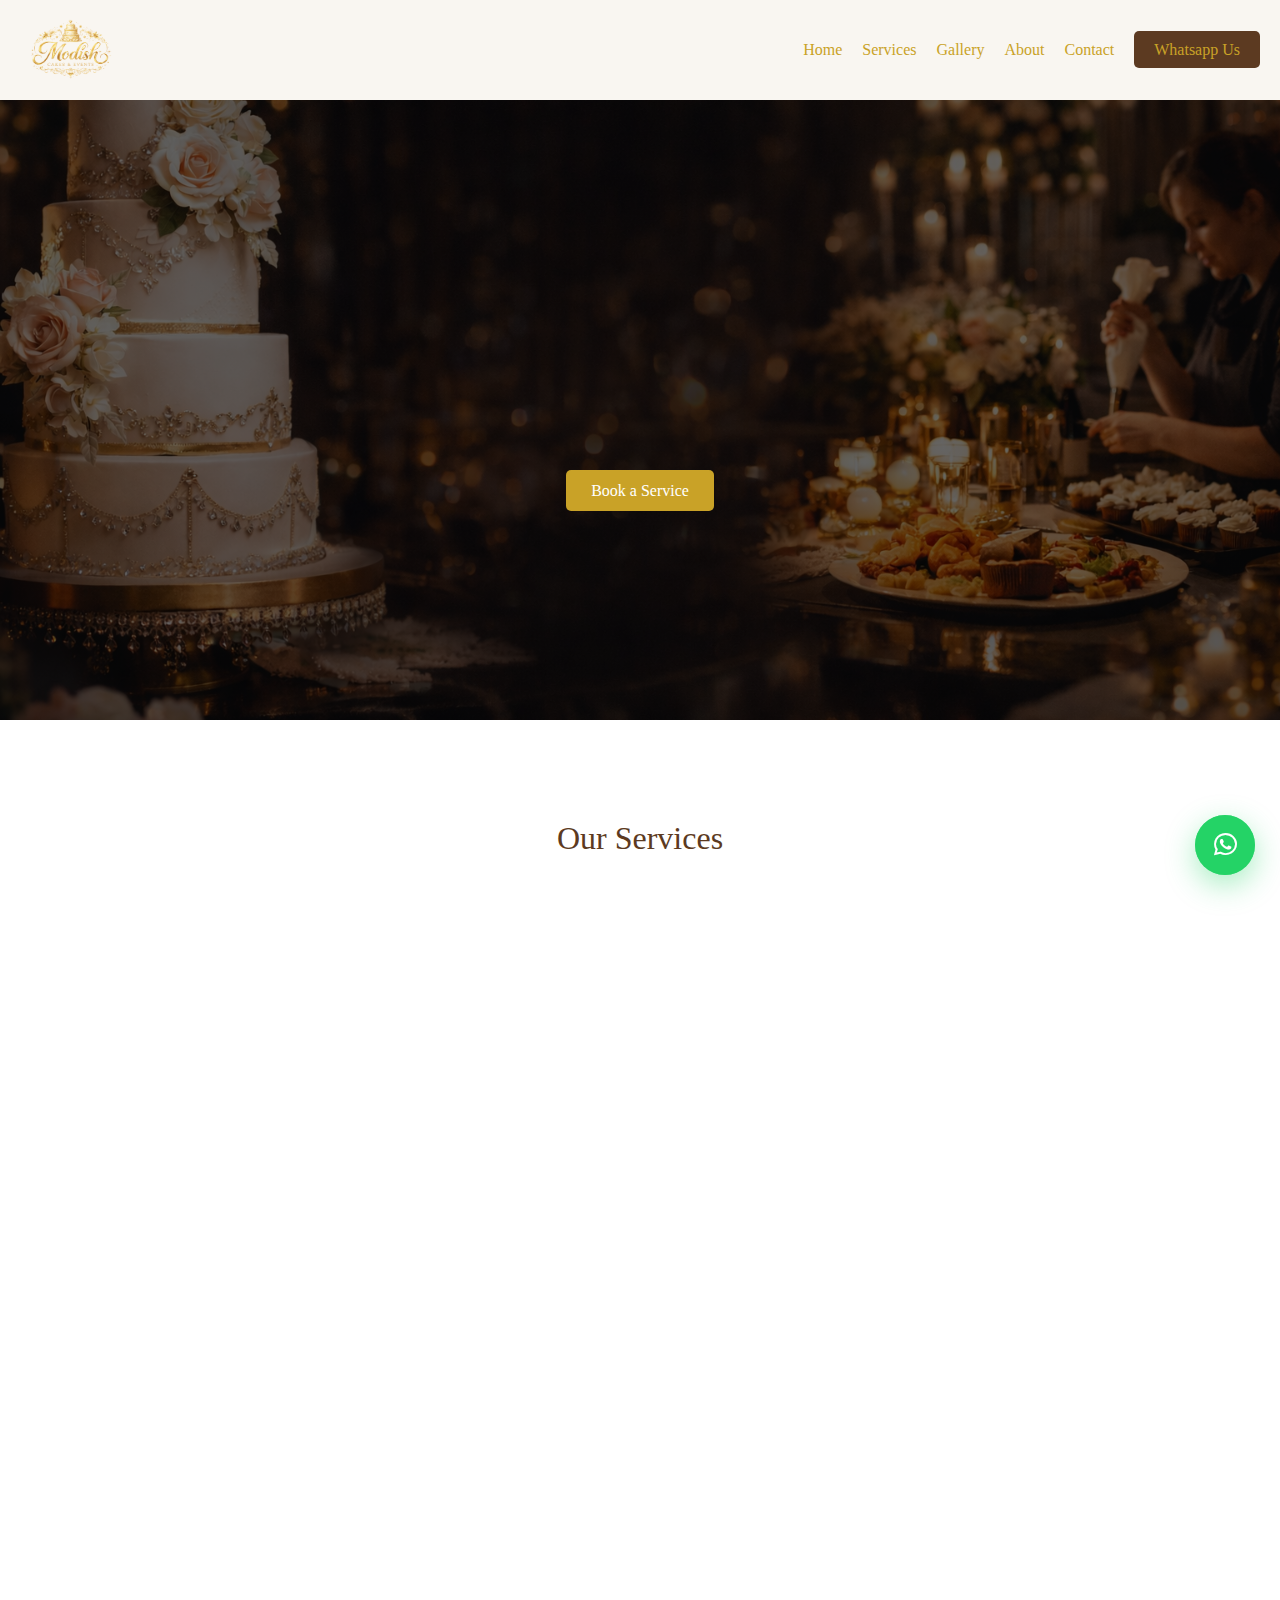
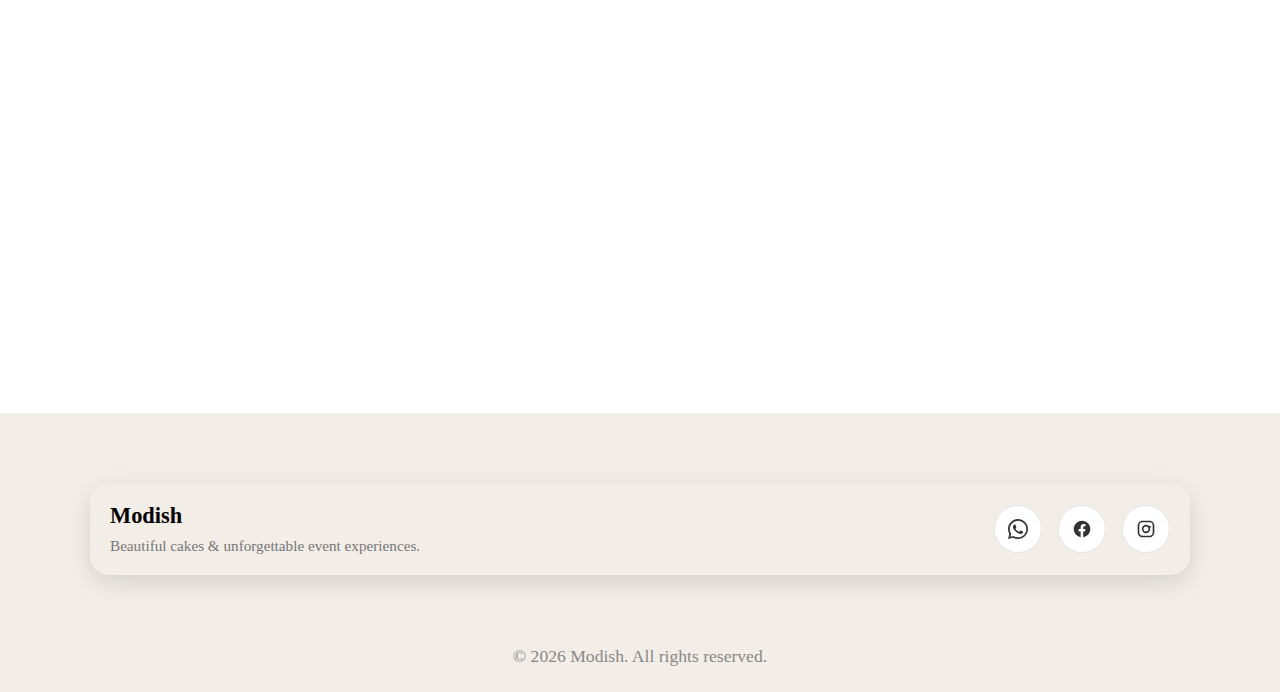
<file: services.html>
<!DOCTYPE html>
<html lang="en">
<head>
    <meta charset="UTF-8">
    <meta name="viewport" content="width=device-width, initial-scale=1.0">
    <title>Our Services | Modish Cakes</title>
<meta name="description" content="View all Modish Services">
<meta property="og:title" content="Modish Cakes">
<meta property="og:description" content="Custom cakes and decorations for unforgettable events.">
<meta property="og:image" content="https://cdn.pixabay.com/photo/2020/03/10/03/49/red-velvet-cake-4917734_1280.jpg">
<meta property="og:type" content="website">
    <link rel="icon" type="image/png" href="./Images/LOGOS/favicon.png">
    <link rel="stylesheet" href="https://cdnjs.cloudflare.com/ajax/libs/font-awesome/6.5.1/css/all.min.css">
    <link rel="stylesheet" href="css/style.css">
</head>
<body>
    
    <!-- header -->
<header>
<div class="header">
    <div class="logo"><a href="index.html"><img src="./Images/LOGOS/modishlogo.png" alt="Business logo"></a></div>
    <ul class="nav-links">
        <li><a href="index.html">Home</a></li>
        <li><a href="services.html">Services</a></li>
        <li><a href="gallery.html">Gallery</a></li>
        <li><a href="about.html">About</a></li>
        <li><a href="contact.html">Contact</a></li> 
        <li> <a href="https://wa.me/2348034078965" target="_blank" class="btn">Whatsapp Us</a></li>

    </ul>

    <div class="menu-btn">&#9776</div>
</div>
</header>


<!-- HERO -->
 <div class="page-wrapper">
  <main class="page-content">
<section class="services-hero">
  <div class="services-hero-content">
    <h1 class="reveal">Crafted with Taste. Styled with Elegance.</h1>
    <p class="reveal2">
      At Modish, we create unforgettable experiences through beautifully crafted cakes,
      stunning event decorations, delicious small chops, and hands-on professional training programs.
    </p>
       <a href="https://wa.me/2348034078965" target="_blank" class="btn-primary">Book a Service</a>
  </div>
</section>

<!-- Services Section -->
<section class="services">
  <h2 class="services-header">Our Services</h2>
  <div class="container">
    <div class="service-card">
      <img src="./Images/Weddingcakes/Heroimg.jpg" alt="Wedding Cakes">
      <h2> Wedding Cakes</h2>
      <p>Custom wedding cakes tailored to your vision, crafted with attention to detail and artistic flair.</p>
    </div>
    <div class="service-card">
      <img src="./Images/chops/SmallChops (16).jpg" alt="Small Chops">
      <h2>Small Chops</h2>
      <p>Enjoy our delicious small chops, perfect for intimate gatherings and special occasions.</p>
    </div>
     <div class="service-card">
      <img src="./Images/Decoration/Decoration (24).jpg" alt="Decoration">
      <h2>Event Decorations</h2>
      <p>Transform any event into a memorable experience with our elegant and stylish decorations.</p>
    </div>
    <div class="service-card">
      <img src="./Images/Trainings/Training (1).jpg" alt="Training Programs">
      <h2>Training Programs</h2>
      <p>Learn professional skills and techniques through our hands-on training programs.</p>
    </div>
    <div class="service-card">
      <img src="./Images/Birthdaycakes/Birthday (13).jpg" alt="Birthday Cakes">
      <h2>Birthday Cakes</h2>
      <p>Custom birthday cakes tailored to your preferences, perfect for celebrating special milestones.</p>
    </div>
    <div class="service-card">
      <img src="./Images/Decoration/Decoration (8).jpg" alt="events">
      <h2>Corporate Events</h2>
      <p>Specialized event planning and execution for corporate gatherings and business functions.</p>
    </div>
  </div>
  </main>
 </div>











<a href="https://wa.me/2348034078965" 
   class="whatsapp-float" 
   target="_blank" 
   aria-label="Chat with us on WhatsApp">
   <i class="fa-brands fa-whatsapp"></i>
</a>




<script src="index.js"></script>

<footer class="site-footer">

  <div class="footer-container">

    <div class="footer-left">
      <h3 class="footer-logo">Modish</h3>
      <p class="footer-tagline">
        Beautiful cakes & unforgettable event experiences.
      </p>
    </div>

    <div class="footer-right">

      <!-- WhatsApp -->
      <a href="https://wa.me/2348034078965" target="_blank" class="social-link" aria-label="WhatsApp">
        <svg viewBox="0 0 24 24" width="20" height="20" fill="currentColor">
          <path d="M20.5 3.5A11.8 11.8 0 0012.01 0C5.38 0 .01 5.37.01 12c0 2.12.56 4.2 1.62 6.03L0 24l6.13-1.6A11.94 11.94 0 0012.01 24C18.64 24 24 18.63 24 12c0-3.2-1.25-6.2-3.5-8.5zM12 22a9.9 9.9 0 01-5.05-1.38l-.36-.21-3.64.95.97-3.55-.23-.37A9.93 9.93 0 1122 12c0 5.51-4.49 10-10 10zm5.5-7.25c-.3-.15-1.77-.87-2.05-.97-.27-.1-.47-.15-.67.15-.2.3-.77.97-.95 1.17-.17.2-.35.22-.65.07-.3-.15-1.27-.47-2.42-1.5-.9-.8-1.5-1.78-1.67-2.08-.17-.3-.02-.46.13-.61.13-.13.3-.35.45-.52.15-.17.2-.3.3-.5.1-.2.05-.37-.02-.52-.07-.15-.67-1.62-.92-2.22-.24-.58-.48-.5-.67-.5h-.57c-.2 0-.52.07-.8.37-.27.3-1.05 1.02-1.05 2.5 0 1.47 1.07 2.9 1.22 3.1.15.2 2.1 3.2 5.1 4.49.71.3 1.26.48 1.69.61.71.22 1.36.19 1.87.11.57-.08 1.77-.72 2.02-1.42.25-.7.25-1.3.17-1.42-.07-.12-.27-.2-.57-.35z"/>
        </svg>
      </a>
      <!-- Facebook -->
      <a href="https://www.facebook.com/share/1CdHYxTXn5/" target="_blank" class="social-link" aria-label="Facebook">
  <svg viewBox="0 0 24 24" width="20" height="20" fill="currentColor">
    <path d="M22 12a10 10 0 10-11.63 9.87v-6.99H7.9V12h2.47V9.8c0-2.43 1.45-3.77 3.67-3.77 1.06 0 2.17.19 2.17.19v2.39h-1.22c-1.2 0-1.57.75-1.57 1.52V12h2.67l-.43 2.88h-2.24v6.99A10 10 0 0022 12z"/>
  </svg>
</a>
      <!-- Instagram -->
      <a href="https://www.instagram.com/modish_cakes_and_events?igsh=dWdleHlxYzFidm4w" target="_blank" class="social-link" aria-label="Instagram">
        <svg viewBox="0 0 24 24" width="20" height="20" fill="currentColor">
          <path d="M7.75 2h8.5C19.22 2 22 4.78 22 7.75v8.5C22 19.22 19.22 22 16.25 22h-8.5C4.78 22 2 19.22 2 16.25v-8.5C2 4.78 4.78 2 7.75 2zm0 2A3.75 3.75 0 004 7.75v8.5A3.75 3.75 0 007.75 20h8.5A3.75 3.75 0 0020 16.25v-8.5A3.75 3.75 0 0016.25 4h-8.5zM12 7a5 5 0 110 10 5 5 0 010-10zm0 2a3 3 0 100 6 3 3 0 000-6zm4.75-.88a1.13 1.13 0 110 2.25 1.13 1.13 0 010-2.25z"/>
        </svg>
      </a>

    </div>

  </div>

  <div class="footer-bottom">
    <p>© <span id="year"></span> Modish. All rights reserved.</p>
  </div>

</footer>

<script>
  document.getElementById("year").textContent = new Date().getFullYear();
</script>

</body>
</html>
</file>
<file: css/style.css>
:root {
  /* ===== BRAND COLORS ===== */
  
  --color-bg-main: #f9f6f1;
  --color-bg-light: #ffffff;
  --color-bg-section: #f2ede7;  

  --color-primary: #5c3a21;      /* deep brown */
  --color-accent: #c9a227;       /* soft gold */
  --color-text-main: #222222;
  --color-text-muted: #6b6b6b;

  --color-border-light: #e5e5e5;

  /* ===== TYPOGRAPHY ===== */
  --font-heading: 'Playfair Display', serif;
  --font-body: 'Poppins', sans-serif;

  --font-size-xl: 3rem;
  --font-size-lg: 2rem;
  --font-size-md: 1.2rem;
  --font-size-sm: 0.95rem;

  /* ===== SPACING ===== */
  --section-padding: 5rem 1.5rem;
  --container-width: 1200px;

  /* ===== SHADOWS ===== */
  --shadow-soft: 0 4px 12px rgba(0, 0, 0, 0.08);
  --shadow-medium: 0 8px 24px rgba(0, 0, 0, 0.12);

  /* ===== TRANSITIONS ===== */
  --transition-fast: 0.3s ease;
}
*{
    margin: 0;
    padding: 0;
    box-sizing: border-box;
}
html, body{
    height: 100%;
}
html{
    scroll-behavior: smooth;
}
.page-wrapper{
    min-height: 68vh;
    display: flex;
    flex-direction: column;
}
.main{
    flex: 1;
}
.header{
    display: flex;
    justify-content: space-between;
    align-items: center;
    background-color: var(--color-bg-main);
    padding: 10px;
    padding-right: 20px;
    position: fixed;
    top: 0;
    width: 100%;
    z-index: 1000;
}
.logo img{
    height: 80px;
    width: auto;
    display: block;
}
.nav-links{
    display: flex;
    gap: 20px;
}

.nav-links li{
    list-style: none;
}
.nav-links a{
    text-decoration: none;
    color: var(--color-accent);
    font: var(--font-body);
}
.nav-links a:hover{
    color: var(--color-text-main);
    transition: var(--transition-fast);
}
.btn{
    background-color: var(--color-primary);
    color: white;
    padding: 10px 20px;
    border-radius: 5px;
    text-decoration: none;
}
.btn:hover{
    background-color: var(--color-accent);
    transition: var(--transition-fast);
}
.menu-btn{
    display: none;
}
.hero{
    display: grid;
    grid-template-columns: 1fr 1fr;
    place-items: center;
    gap: 60px;
    min-height: 105vh;
    padding: var(--section-padding);
    background-color: var(--color-bg-section);
}
.hero-texts{
    color: var(--color-bg-section);
}
.hero-texts h1{
    padding-bottom: 20px;
    color: var(--color-primary);
    font: var(--font-heading);
    font-size: var(--font-size-xl);
}
.hero-texts p{
    padding-bottom: 20px;
    color: var(--color-text-main);
    font: var(--font-body);
    font-size: var(--font-size-md);
}
.hero-btn{
    background-color: var(--color-accent);
    padding: 10px 20px;
    color: white;
    border-radius: 5px;
    text-decoration: none;
    display: inline-block;
}
.hero-btn:hover{
    background-color: var(--color-primary);
    transition: var(--transition-fast);
}
.hero-img{
    width: 100%;
    height: auto;
}
.hero-img img{
    width: 100%;
    height: auto;
    object-fit: cover;
    border-radius: 10px;
    box-shadow: var(--shadow-soft);
}

.reveal{
    opacity: 0;
    animation: slideUpFade 0.7s ease forwards;
    will-change: transform, opacity;
}
@keyframes slideUpFade {
    from{
        opacity: 0;
        transform: translateY(30px);
    }
        to{
        opacity: 1;
        transform: translateY(0);
    }
}
.reveal2{
    opacity: 0;
    animation: slideLeftFade 0.7s ease forwards;
}
@keyframes slideLeftFade {
    from{
        opacity: 0;
        transform: translateX(-30px);
    }
        to{
        opacity: 1;
        transform: translateX(0);
    }
}

/* services */
.services-header{
    text-align: center;
    padding: 20px 0;
    color: var(--color-primary);
    font-size: var(--font-size-lg);
    font-family: var(--font-heading);
}
.services{
    padding: var(--section-padding);
    background-color: var(--color-bg-light);
}

.services h2{
    text-align: center;
    padding-bottom: 20px;
    color: var(--color-primary);
    font: var(--font-heading);
    font-size: var(--font-size-lg);
}
.services p{
    text-align: center;
    padding-bottom: 40px;
    color: var(--color-text-main);
    font: var(--font-body);
    font-size: var(--font-size-md);
}
.container{
    display: grid;
    grid-template-columns: repeat(auto-fit, minmax(320px, 1fr));
    gap: 30px;
    
}
.service-card{
    border-radius: 10px;
    box-shadow: var(--shadow-medium);
    overflow: hidden;
    padding: 10px;
    background: linear-gradient(120deg, rgba(248, 101, 3, 0.5), rgba(255, 255, 255, 0.5), rgba(97, 40, 2, 0.5));
    background-size: 300% 300%;
    animation: gradientMove 20s ease infinite;
    animation-play-state: paused;
    opacity: 0;
    transform: translateY(25px);
    transition:
    opacity 0.6s ease,
    transform 0.6s ease,
    box-shadow 0.6s ease;
}
@keyframes gradientMove {
    0%{
        background-position: 0% 50%;
    }
    50%{
        background-position: 100% 50%;
    }
    100%{
        background-position: 0% 50%;
    }
}
.service-card.show {
    opacity: 1;
    transform: translateY(0);
    box-shadow: 0 15px 30px rgba(0, 0, 0, 0.08);
animation-play-state: running;
}
.service-card:hover{
    transform:translateY(-5px);
    box-shadow: 0 15px 40px rgba(0, 0, 0, 0.08);
}
.service-card img{
    width: 100%;
    height: 300px;
    object-fit: cover;
    border-radius: 10px;
    box-shadow: var(--shadow-soft);
}
.view-all{
    display: grid;
    place-items: center;
}
.view-all a{
    text-decoration: none;
    color: var(--color-bg-light);
    font-size: var(--font-size-sm);
}
.view-all a:hover{
    color: var(--color-text-muted);
}
.view-btn{
    padding: 10px;
    margin-top: 30px;
    background: var(--color-primary);
    border: none;
    border-radius: 20px;
    cursor: pointer;
    box-shadow: var(--shadow-medium);
}
.view-btn:hover{
    transition: var(--transition-fast);
    background-color: var(--color-accent);
}

/* cta */
.cta{
    display: flex;
    justify-content: center;
    align-items: center;
    min-height: 50vh;
    padding: var(--section-padding);
    text-align: center;
    border-radius: 20px;
    box-shadow: var(--shadow-medium);
background: var(--color-bg-light)
}

.cta-texts h3{
    padding-bottom: 20px;
    font-size: var(--font-size-lg);
    color: var(--color-primary);
    font-family: var(--font-heading);
}
.cta-texts p{
    padding-bottom: 20px;
    color: var(--color-text-main);
    font-size: var(--font-size-md);
    font-family: var(--font-body);
}
.learn-more a{
    text-decoration: none;
    color: var(--color-bg-light);
    font-size: var(--font-size-sm);
}
.learn-more a:hover{
    color: var(--color-text-muted);
}
.learn-more{
    padding: 10px;
    background: var(--color-primary);
    border: none;
    border-radius: 20px;
    cursor: pointer;
    box-shadow: var(--shadow-medium);
}
.learn-more:hover{
    transition: var(--transition-fast);
    background-color: var(--color-accent);
}  



/* SERVICES PAGE */
.services-hero {
  height: 80vh;
  background: linear-gradient(rgba(0,0,0,0.6), rgba(0,0,0,0.6)),
url(../Images/LOGOS/servicehero.png) center/cover no-repeat;
  display: flex;
  align-items: center;
  justify-content: center;
  text-align: center;
  padding: 0 20px;
  color: #fff;
}
.services-hero-content {
    margin-top: 100px;
}
.services-hero-content h1 {
  font-size: 2.5rem;
  margin-bottom: 20px;
}

.services-hero-content p {
  font-size: 1.1rem;
  margin-bottom: 30px;
  line-height: 1.6;
}
.btn-primary {
  background-color: var(--color-accent);
  color: white;
  padding: 12px 25px;
  border-radius: 5px;
  text-decoration: none;
  font-size: var(--font-size-md);
}
.btn-primary:hover {
  background-color: var(--color-primary);
  transition: var(--transition-fast);
}

/* gallery page */

.gallery-hero {
  display: flex;
flex-direction: column;
  justify-content: center;
  align-items: center;
min-height: 80vh;
background: linear-gradient(rgba(0,0,0,0.6), rgba(0,0,0,0.6)),
url(../Images/LOGOS/galleryhero.png) center/cover no-repeat;
  text-align: center;
  padding: 20px;
  color: #fff;
}
.gallery-hero h1 {
  font-size: 2.5rem;
  margin-top: 70px;
  margin-bottom: 20px;
}
.gallery-hero p {
  font-size: 1.1rem;
  margin-bottom: 30px;
  line-height: 1.6;
}
.gallery-header {
    text-align: center;
    padding: 40px 0 20px;
    color: var(--color-primary);
    font-size: var(--font-size-lg);
    font-family: var(--font-heading);
}
.gallery{
    padding: var(--section-padding);
    background-color: var(--color-bg-light);
    column-count: 5;
    column-gap: 1rem;
}
.gallery img{
    width: 100%;
    margin-bottom: 20px;
    border-radius: 10px;
    box-shadow: var(--shadow-soft);
    transition: transform 0.3s ease;
}
.gallery img:hover{
    transform: scale(1.05);
}


/* about */
.about-section {
  padding: 120px 5% 80px;
  margin-top: 50px;
  background: #f9f9f9;
}

.about-wrapper {
  max-width: 1100px;
  padding: 10px;
  margin: auto;
  display: grid;
  grid-template-columns: repeat(auto-fit, minmax(300px, 1fr));
  gap: 3rem;
  align-items: center;
  box-shadow: var(--shadow-medium);
}

.about-left img {
  width: 100%;
  border-radius: 16px;
  display: block;
  box-shadow: var(--shadow-medium);
}

.about-title {
  font-size: var(--font-size-xl);
  font-family: var(--font-heading);
  color: #c9a227;
  margin-bottom: 1rem;
}

.about-description {
  line-height: 1.7;
  margin-bottom: 1rem;
  color: var(--color-text-main);
  font-size: var(--font-size-sm);
}

.about-numbers {
  display: flex;
  gap: 2rem;
  margin: 2rem 0;
  flex-wrap: wrap;
}

.about-numbers h3 {
  margin-bottom: 0.3rem;
}

.about-numbers span {
  font-size: 0.9rem;
  color: #666;
}



/* contact page */
.contact-section {
  padding: 150px 5%;
  background: #fff;
}

.contact-wrapper {
  max-width: 1100px;
  margin: auto;
  text-align: center;
}

.contact-wrapper h1 {
  font-size: clamp(2rem, 4vw, 2.8rem);
  margin-bottom: 1rem;
  color: var(--color-accent);
}

.contact-wrapper p {
  color: #555;
  line-height: 1.7;
  margin-bottom: 2rem;
}

.contact-grid {
  display: grid;
  grid-template-columns: repeat(auto-fit, minmax(300px, 1fr));
  gap: 3rem;
  align-items: center;
}

.contact-info a {
  color: #000;
  text-decoration: none;
  font-weight: 500;
}

.contact-info a:hover {
  color: #ff6f61; /* optional accent color */
}

.contact-image img {
  width: 100%;
  border-radius: 16px;
  box-shadow: var(--shadow-medium)
}


.site-footer {
  background: var(--color-bg-section);
  padding: 70px 5% 25px;
  margin-top: 80px;
}

.footer-container {
  max-width: 1100px;
  border-radius: 20px;
  margin: auto;
  display: flex;
  padding: 20px;
  justify-content: space-between;
  align-items: center;
  box-shadow: var(--shadow-medium);
  flex-wrap: wrap;
  gap: 2rem;
}

.footer-logo {
  font-size: 1.4rem;
  margin-bottom: 0.5rem;
}

.footer-tagline {
  color: #777;
  font-size: 0.95rem;
}

.footer-right {
  display: flex;
  gap: 1rem;
}

.social-link {
  width: 48px;
  height: 48px;
  border-radius: 50%;
  background: #ffffff;
  border: 1px solid #e5e5e5;
  display: flex;
  align-items: center;
  justify-content: center;
  color: #333;
  transition: all 0.3s ease;
}

.social-link:hover {
  transform: translateY(-4px);
  box-shadow: 0 8px 20px rgba(0,0,0,0.08);
}

.footer-bottom {
  text-align: center;
  margin-top: 50px;
  padding-top: 20px;
  border-top: 1px solid #eaeaea;
  font-size: 0.85rem;
  color: #888;
}

h1{ font-size: clamp(2rem, 5vw, 3rem);}
h2{ font-size: clamp(1.5rem, 4vw, 2.5rem);}
h3{ font-size: clamp(1.2rem, 3vw, 2rem);}
 
p{ font-size: clamp(0.9rem, 2.5vw, 1.1rem);}
.btn-primary, .btn, .hero-btn, .view-btn{ font-size: clamp(0.9rem, 2vw, 1rem);}
.hero-texts h1{ font-size: clamp(2rem, 5vw, 3rem);}
.services-hero-content h1{ font-size: clamp(2rem, 5vw, 3rem);}
.services-hero-content p{ font-size: clamp(0.9rem, 2.5vw, 1.1rem);}
.gallery-hero p{ font-size: clamp(0.9rem, 2.5vw, 1.1rem);}
.gallery-hero h1{ font-size: clamp(2rem, 5vw, 3rem);}
.about-title h1{ font-size: clamp(2rem, 5vw, 3rem);}
.cta-texts h3{ font-size: clamp(1.2rem, 3vw, 2rem);
}
.about-right h1{ font-size: clamp(2rem, 5vw, 3rem);}

.cta-texts p{
 font-size: clamp(0.9rem, 2.5vw, 1.1rem);
}
.service-card h2{
    font-size: clamp(1.5rem, 4vw, 2.5rem);
}
.service-card p{
    font-size: clamp(0.9rem, 2.5vw, 1.1rem);
}


.whatsapp-float {
  position: fixed;
  bottom: 25px;
  right: 25px;
  width: 60px;
  height: 60px;
  background: #25D366;
  color: #fff;
  border-radius: 50%;
  display: flex;
  align-items: center;
  justify-content: center;
  font-size: 26px;
  text-decoration: none;
  box-shadow: 0 10px 30px rgba(37, 211, 102, 0.4);
  transition: transform 0.3s ease, box-shadow 0.3s ease;
  z-index: 1000;
}
.whatsapp-float::before {
  content: "";
  position: absolute;
  width: 100%;
  height: 100%;
  background: #25D366;
  border-radius: 50%;
  z-index: -1;
  animation: glowPulse 2.5s infinite;
  opacity: 0.6;
}

@keyframes glowPulse {
  0% {
    transform: scale(1);
    opacity: 0.6;
  }
  70% {
    transform: scale(1.6);
    opacity: 0;
  }
  100% {
    opacity: 0;
  }
}
.whatsapp-float:hover {
  transform: translateY(-5px);
  box-shadow: 0 15px 40px rgba(37, 211, 102, 0.6);
}

@media(max-width: 768px){
    .hero{
    grid-template-columns: 1fr ;
    padding: 20px;
    padding-top: 150px;
    }
    .nav-links{
    display: none;
}
.menu-btn{
    display: block;
    cursor: pointer;
    font-size: var(--font-size-lg);
    color: var(--color-primary);
}
.nav-links.active{
    display: flex;
    flex-direction: column;
    position: absolute;
    top: 99px;
    right: 0;
    width: 60%;
    height: 100vh;
    background-color: rgba(255, 255, 255, 0.8);
    text-align: end;
    padding: 20px;
    border-radius: 5px;
}
.nav-links.active li{
    margin-bottom: 10px;
}
.nav-links.active a{
    font-size: 1rem;
    font-weight: bolder;
}
.gallery{
    column-count: 3;
}
.btn a{
    font-size: 1rem;
}
}
</file>
